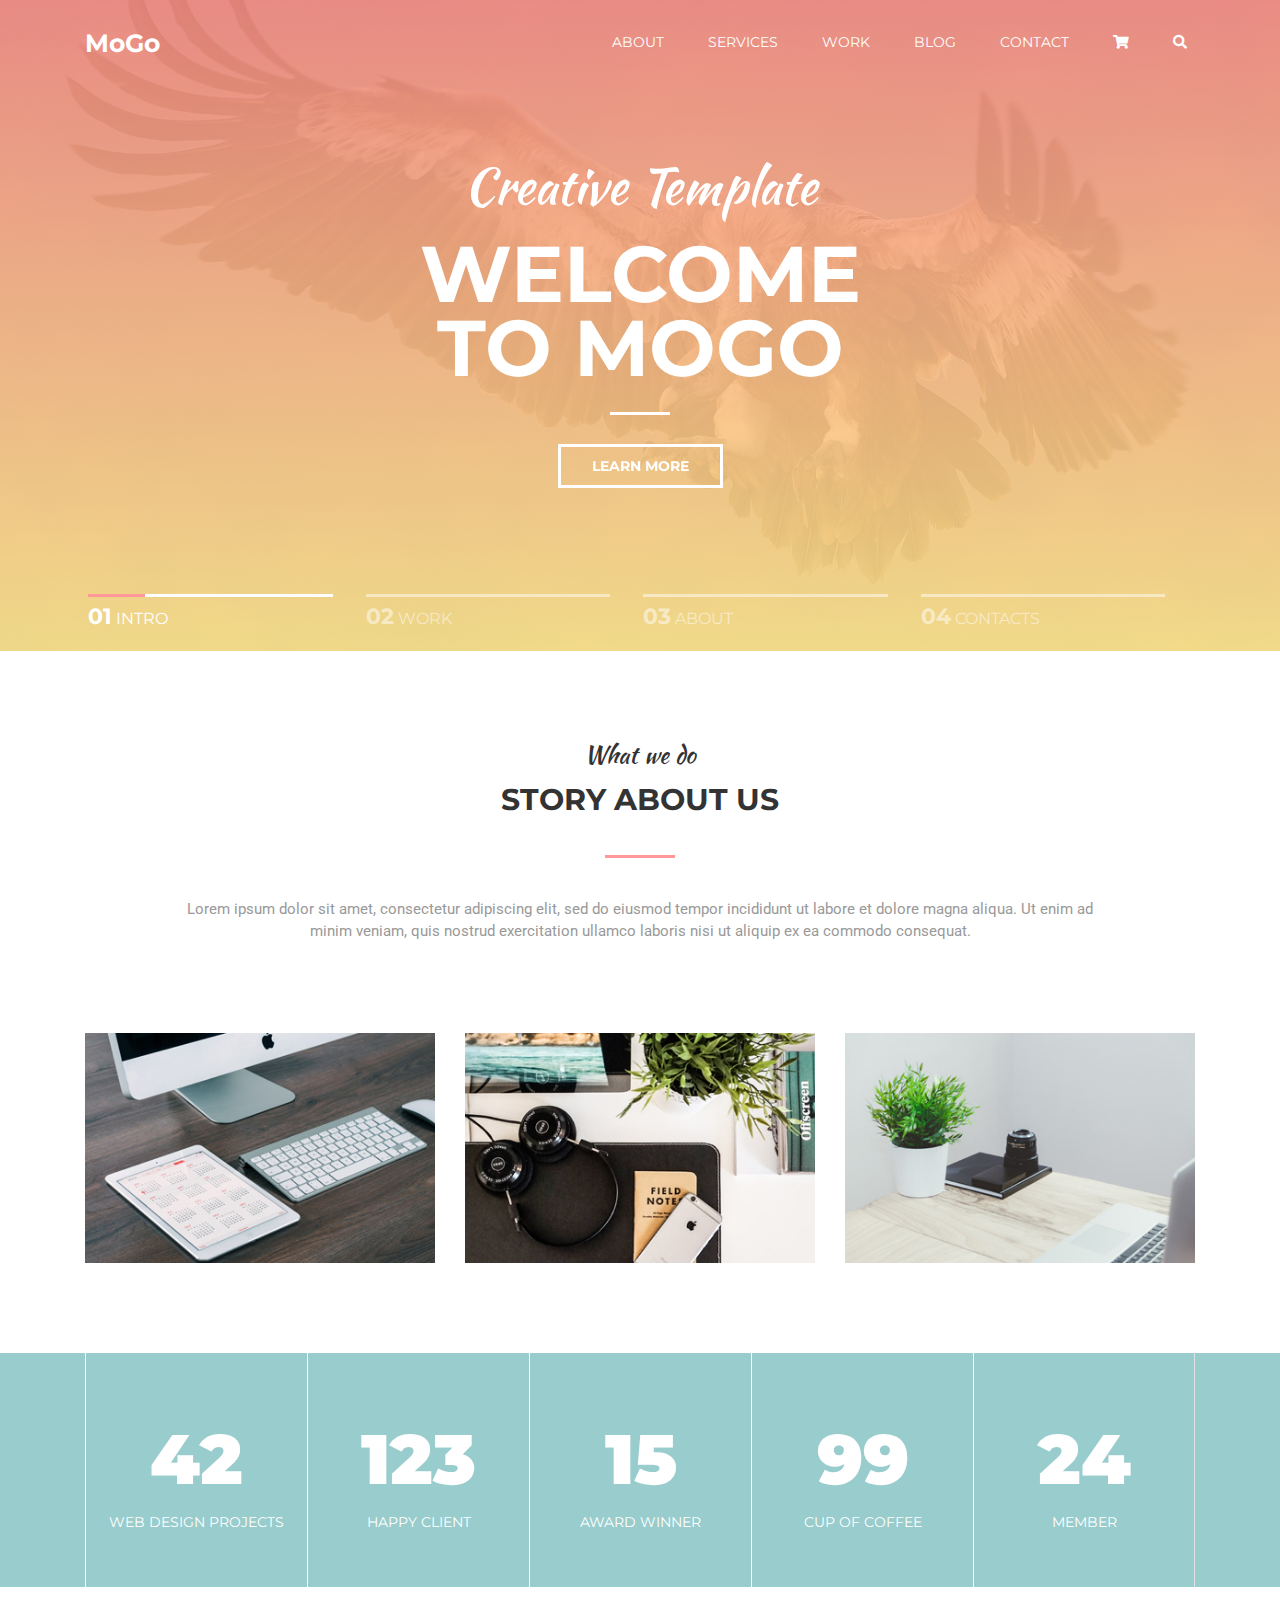
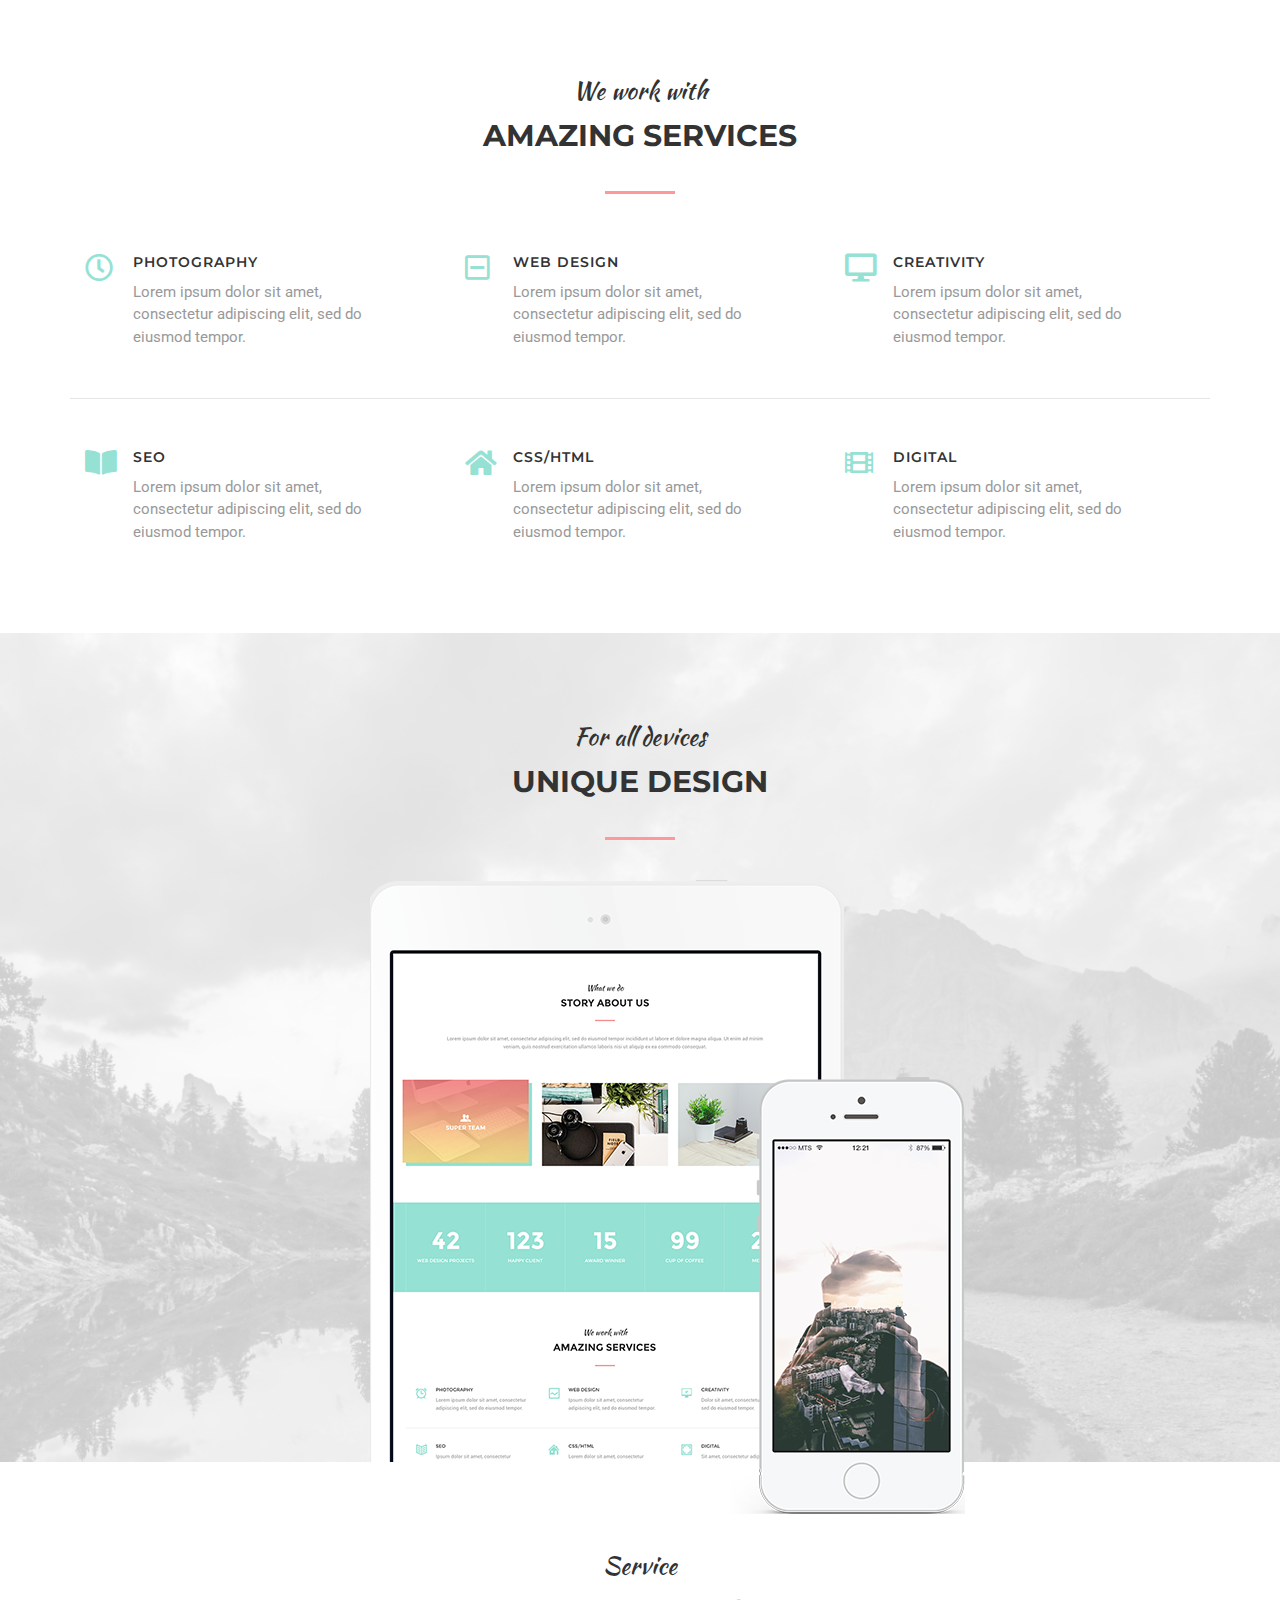
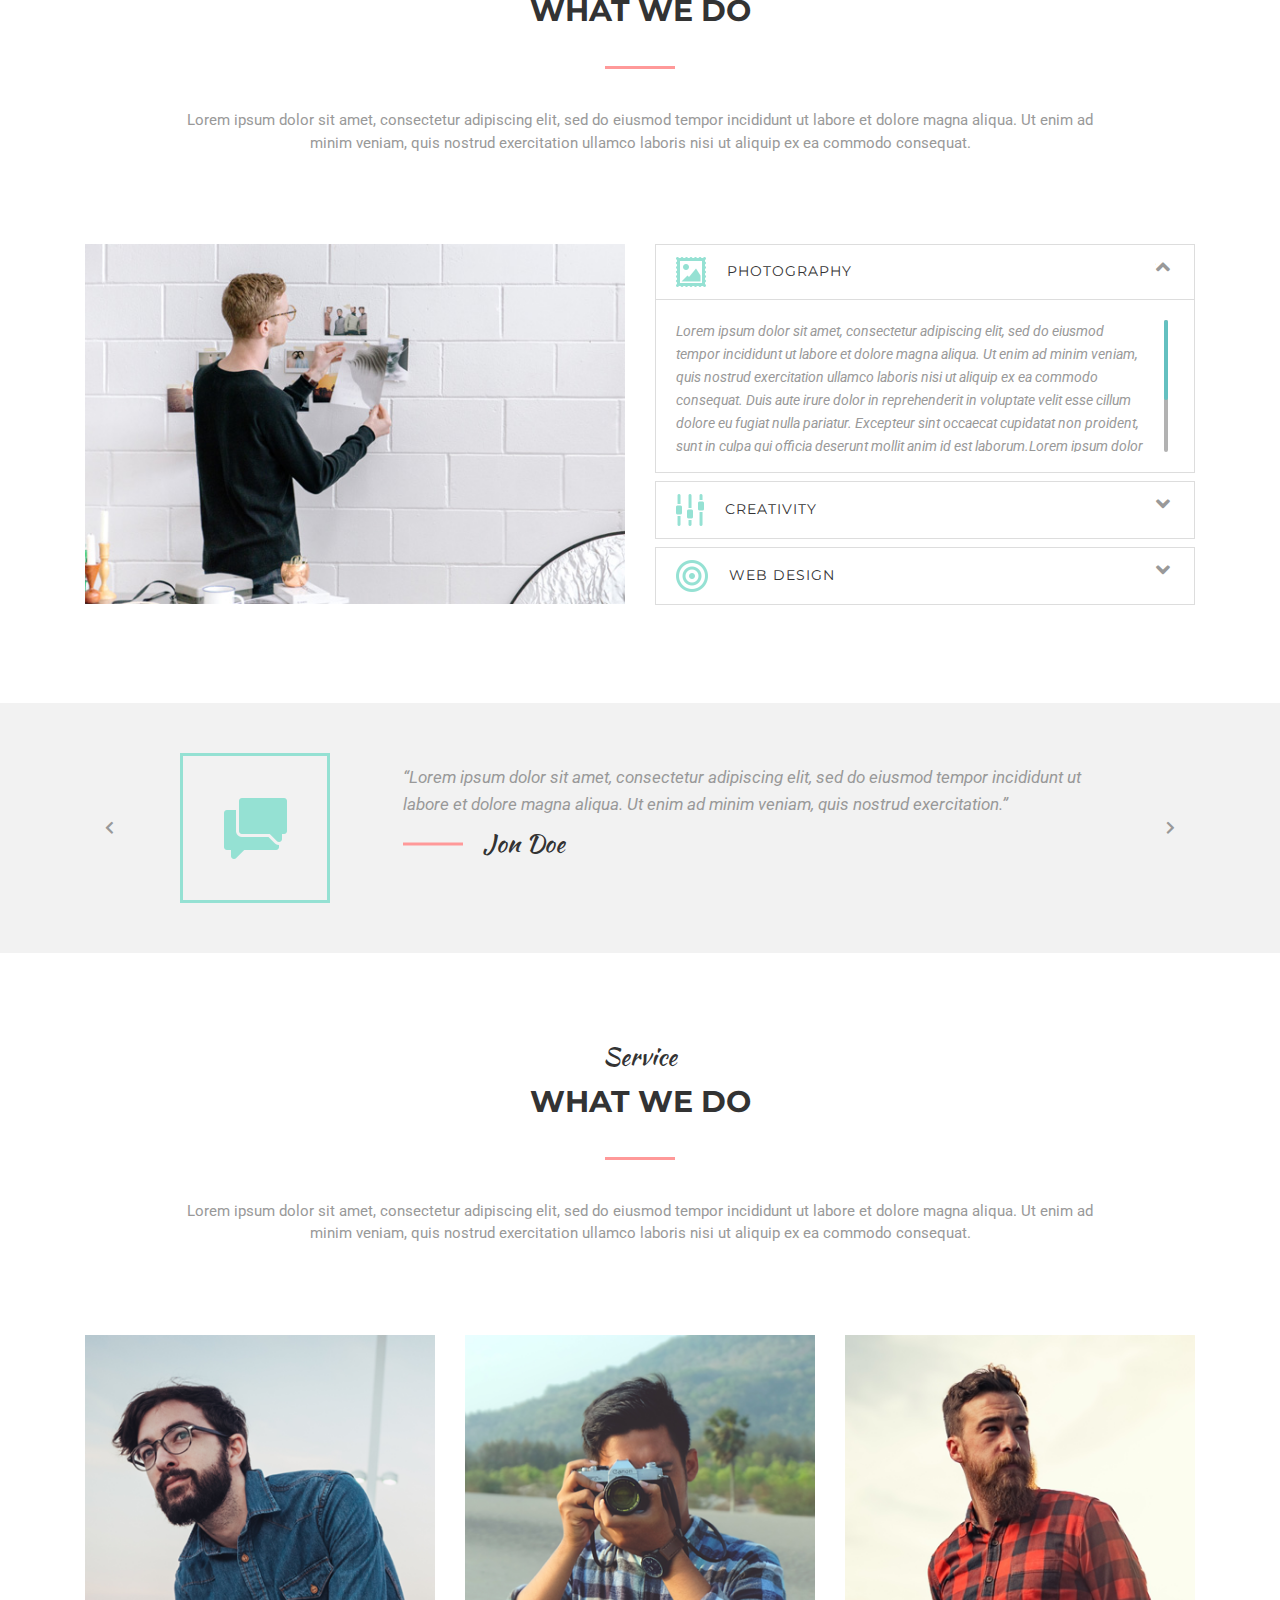
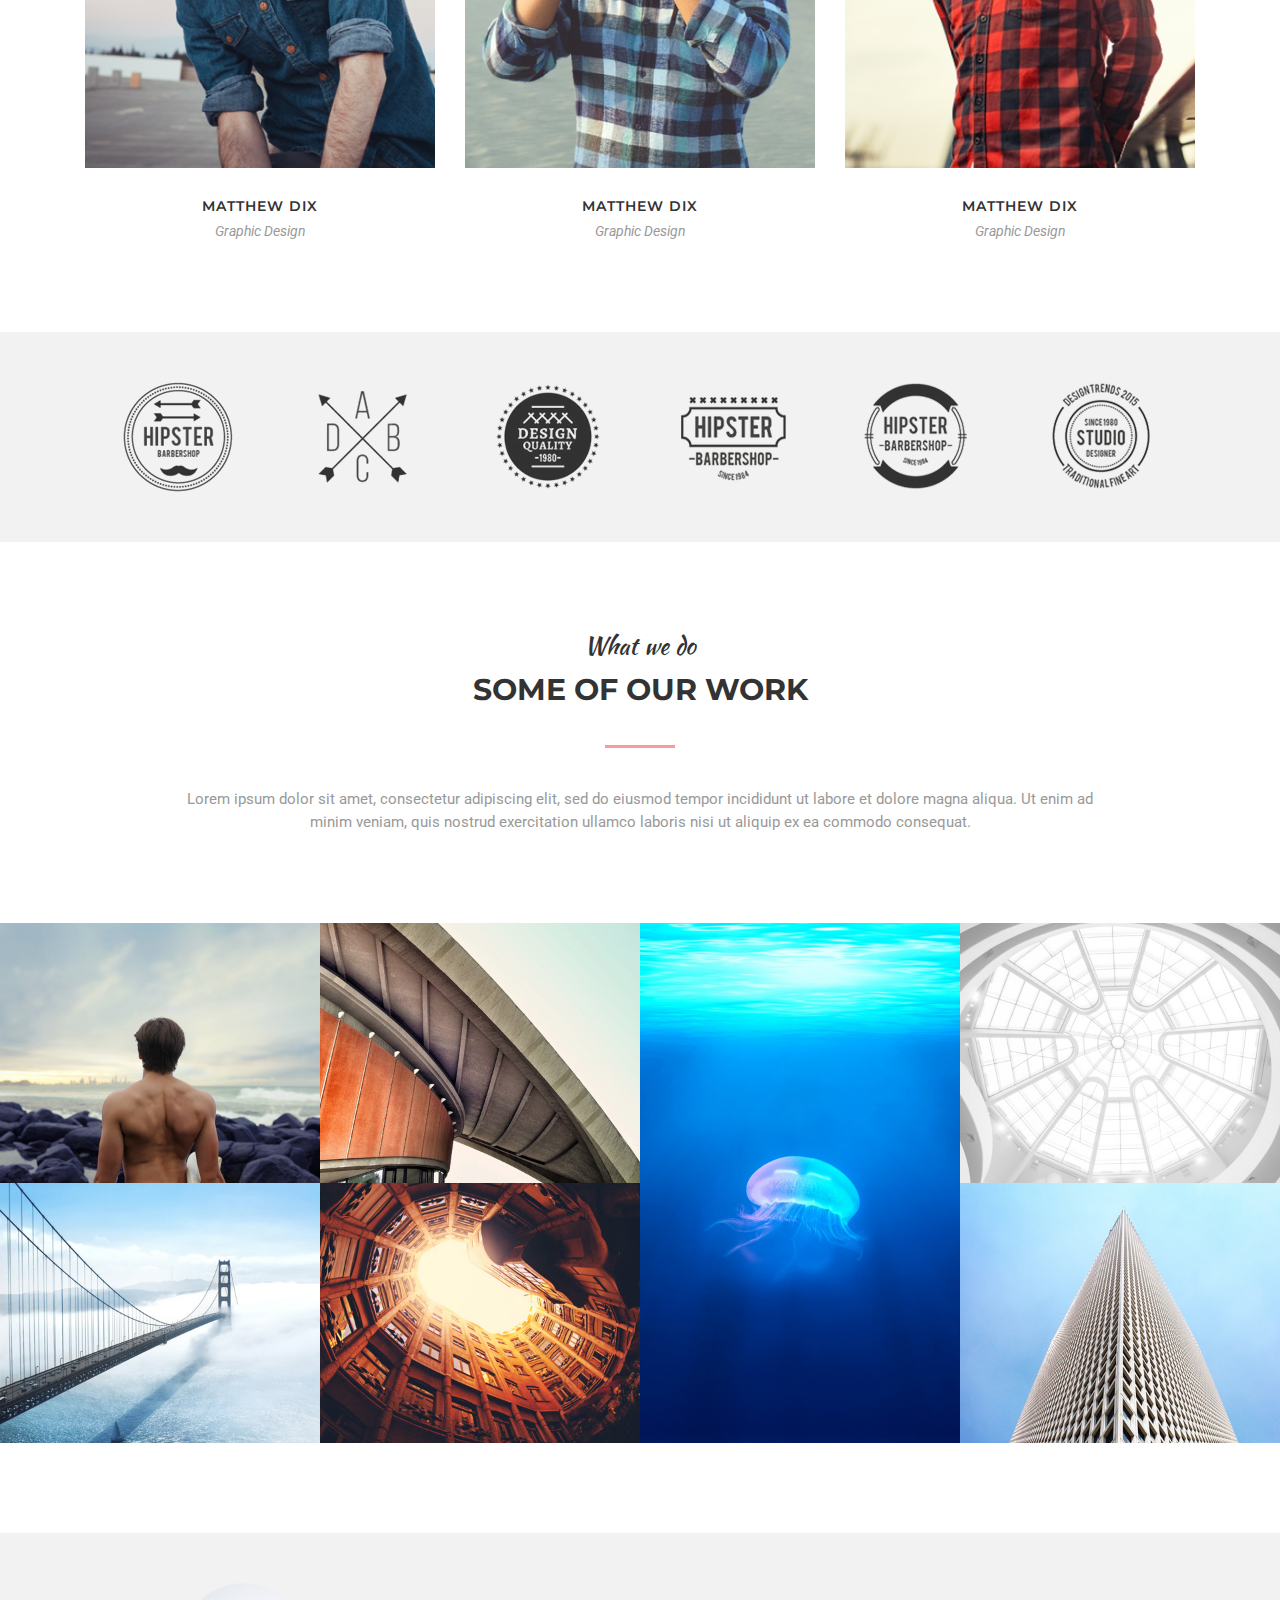
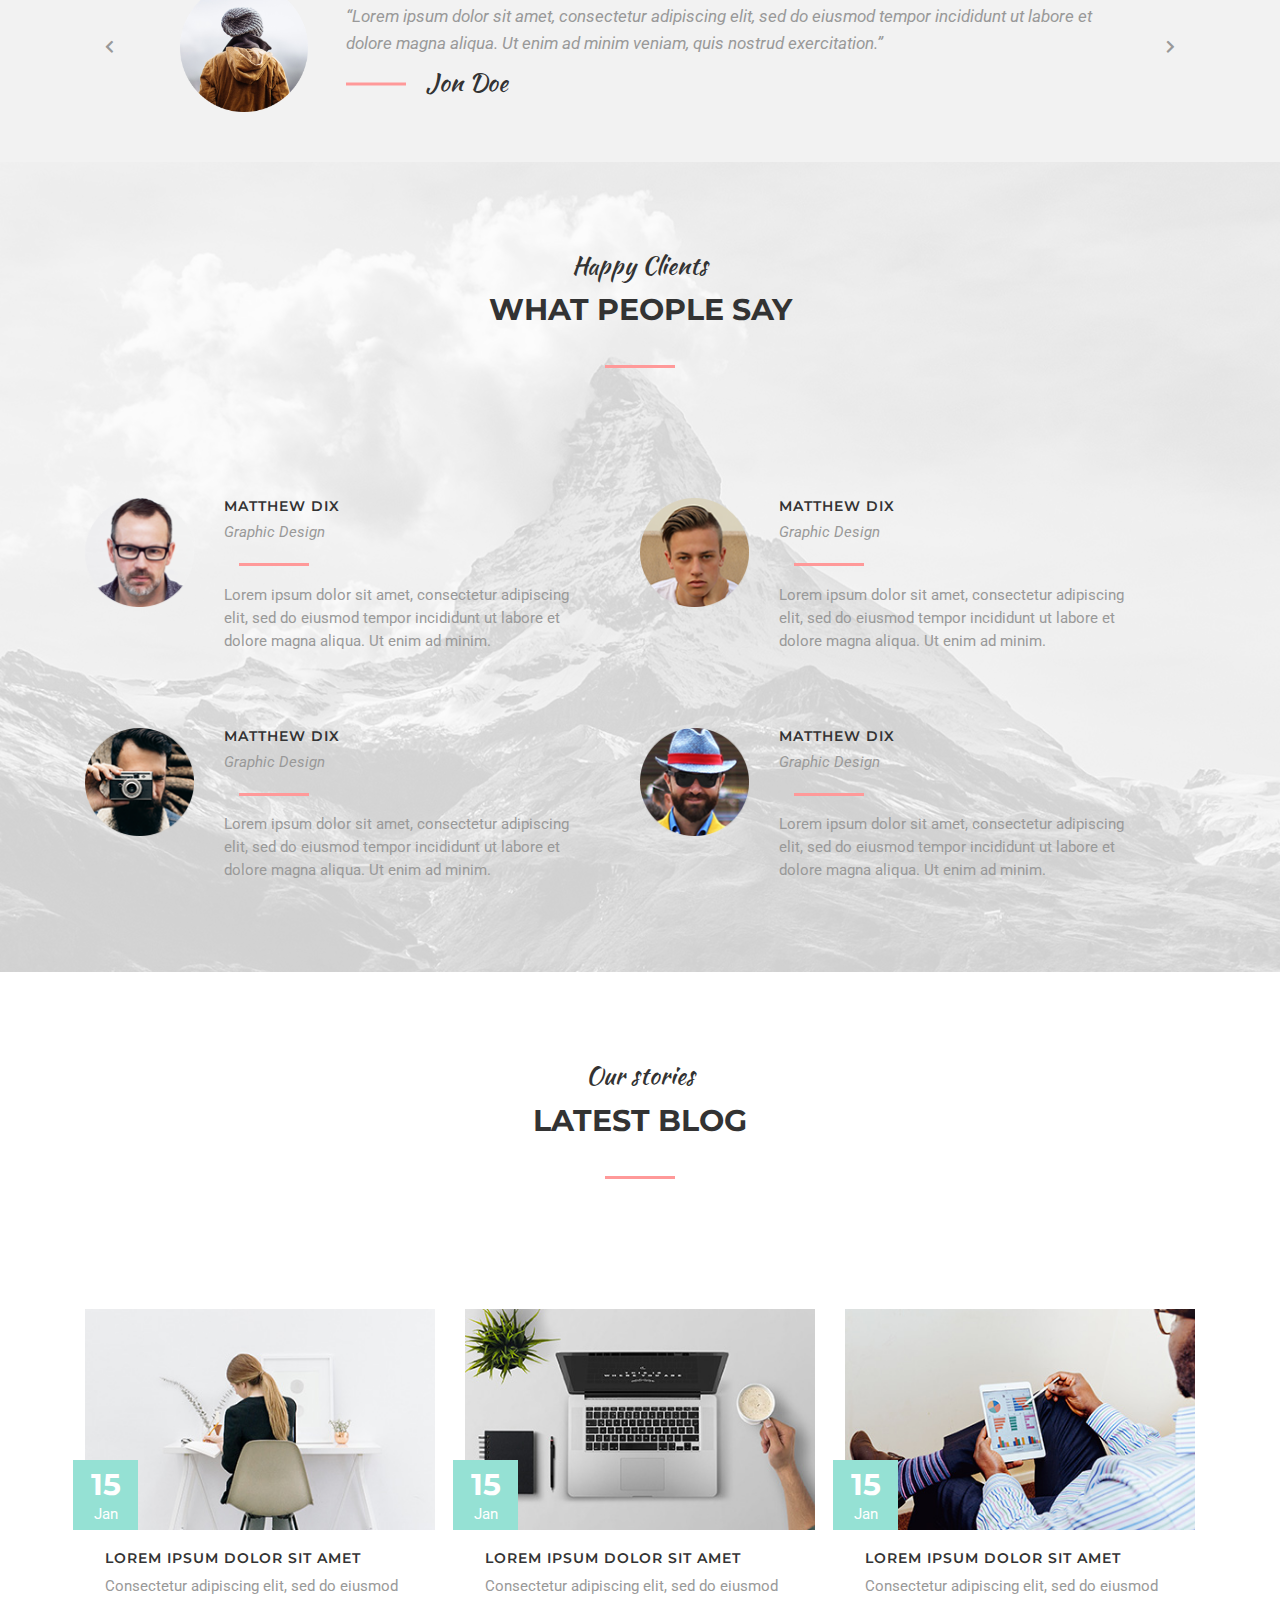
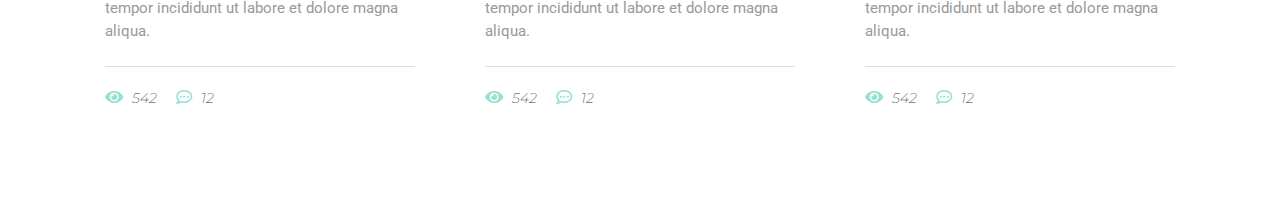
<file: index.html>
<!DOCTYPE html>
<html lang="en" class="no-js">
    <head>
        <meta charset="UTF-8">
        <meta name="viewport" content="width=device-width, initial-scale=1.0">
        <meta http-equiv="X-UA-Compatible" content="IE=EmulateIE9">
        <title>MoGo</title>
        <!-- fonts awesome css -->
        <link rel="stylesheet" href="assets/css/all.min.css">
        <!-- google fonts -->
        <link href="https://fonts.googleapis.com/css2?family=Montserrat:ital,wght@0,400;0,500;0,600;0,700;0,800;1,400&family=Roboto:ital,wght@0,400;0,500;0,700;1,400&display=swap" rel="stylesheet"> 
        <!-- animate css -->
        <link rel="stylesheet" href="assets/css/animate.min.css">
        <!-- text rotator css-->
        <link rel="stylesheet" href="assets/css/jquery.animatedheadline.css">
        <!-- magnific popup css-->
        <link rel="stylesheet" href="assets/css/magnific-popup.css">
        <!-- nivo slider css-->
        <link rel="stylesheet" href="assets/css/nivo-slider.css">
        <!-- prety photo css -->
        <link rel="stylesheet" href="assets/css/prettyPhoto.css">
        <!-- unslider -->
        <link rel="stylesheet" href="assets/css/unslider.css">
        <link rel="stylesheet" href="assets/css/unslider-dots.css">
        <!-- custom scrollbar -->
        <link rel="stylesheet" href="assets/css/jquery.mCustomScrollbar.min.css">
        <!-- carousel css -->
        <link rel="stylesheet" href="assets/css/owl.carousel.min.css">
        <link rel="stylesheet" href="assets/css/owl.theme.default.min.css">
        <!-- bootstrap css -->
        <link rel="stylesheet" href="assets/css/bootstrap.min.css">
        <!-- normaliz css -->
        <link rel="stylesheet" href="assets/css/normalize.css">
        <!-- main css -->
        <link rel="stylesheet" href="assets/css/style.css">
        <!-- responsive css -->
        <link rel="stylesheet" href="assets/css/responsive.css">
    </head>
    <body>
         <!--[if IE]>
            This content is ignored in Internet Explorer 10 and other browsers.
            In older versions of Internet Explorer, it renders as part of the page.
        <![endif]-->
            
        <!-- ================== START HEADER SECTION=================== -->
        <header class="header-section">
            <div class="header-inner">
                <!-- navbar -->
                <nav class="navbar navbar-dark navbar-expand-lg">
                    <div class="container">
                        <!-- logo -->
                        <a class="navbar-brand" href="index.html">MoGo</a>
                        <!-- responsive toggle button -->
                        <button class="navbar-toggler navbar-toggler-right" data-toggle="collapse" data-target="#myNav">
                            <span class="navbar-toggler-icon"></span>
                        </button>
                        <!-- menu item -->
                        <div class="collapse navbar-collapse" id="myNav">
                            <ul class="navbar-nav ml-auto">
                                <li class="nav-item"><a class="nav-link" href="#about">About</a></li>
                                <li class="nav-item"><a class="nav-link" href="#services">Services</a></li>
                                <li class="nav-item"><a class="nav-link" href="#work">Work</a></li>
                                <li class="nav-item"><a class="nav-link" href="#blog">Blog</a></li>
                                <li class="nav-item"><a class="nav-link" href="#contact">Contact</a></li>
                                <li class="nav-item"><a class="nav-link" href="#"><i class="fas fa-shopping-cart"></i></a></li>
                                <li class="nav-item"><a class="nav-link" href="#"><i class="fas fa-search"></i></a></li>
                            </ul>
                        </div>
                    </div>
                </nav>
                <!-- banner section -->
                <section class="banner-section">
                    <div class="container">
                        <div id="slider" class="carousel slide" data-ride="carousel">
                            <!-- carousel inner -->
                            <div class="carousel-inner">
                                <!-- carousel item -->
                                <div class="carousel-item active text-center">
                                    <div class="carousel-item-inner">
                                        <h3>Creative Template</h3>
                                        <h1>Welcome <br>to MoGo</h1>
                                        <a href="#">Learn More</a>
                                    </div>
                                </div>
                                <div class="carousel-item text-center">
                                    <div class="carousel-item-inner">
                                        <h3>Creative Template</h3>
                                        <h1>Welcome <br>to MoGo</h1>
                                        <a href="#">Learn More</a>
                                    </div>
                                </div>
                                <div class="carousel-item text-center">
                                    <div class="carousel-item-inner">
                                        <h3>Creative Template</h3>
                                        <h1>Welcome <br>to MoGo</h1>
                                        <a href="#">Learn More</a>
                                    </div>
                                </div>
                                <div class="carousel-item text-center">
                                    <div class="carousel-item-inner">
                                        <h3>Creative Template</h3>
                                        <h1>Welcome <br>to MoGo</h1>
                                        <a href="#">Learn More</a>
                                    </div>
                                </div>
                            </div>
                            <!-- indicators -->
                            <ol class="carousel-indicators">
                                <li class="active" data-target="#slider" data-slide-to="0">
                                    <h5><span>01</span> Intro</h5>
                                </li>
                                <li  data-target="#slider" data-slide-to="1">
                                    <h5><span>02</span> Work</h5>
                                </li>
                                <li data-target="#slider" data-slide-to="2">
                                    <h5><span>03</span> About</h5>
                                </li>
                                <li data-target="#slider" data-slide-to="3">
                                    <h5><span>04</span> Contacts</h5>
                                </li>
                            </ol>
                        </div>
                    </div>
                </section>
            </div>
        </header>
        <!-- ================== END HEADER SECTION===================== -->

        <!-- ================== START ABOUT US SECTION================= -->
        <section class="about-us-section section-padding clearfix">
            <div class="container">
                <div class="row justify-content-center">
                    <div class="col-12">
                        <div class="section-title text-center">
                            <h4>What we do</h4>
                            <h2>story about us</h2>
                            <p>Lorem ipsum dolor sit amet, consectetur adipiscing elit, sed do eiusmod tempor incididunt ut labore et dolore magna aliqua. Ut enim ad minim veniam, quis nostrud exercitation ullamco laboris nisi ut aliquip ex ea commodo consequat. </p>
                        </div>
                    </div>
                </div>
                <!-- about item -->
                <div class="row pt-90">
                    <div class="col-xl-4 col-lg-4 col-md-6 col-sm-12 mt-4 mt-lg-0">
                        <div class="about-single-item">
                            <img src="assets/images/about-img/about-1.jpg" alt="about-1.jpg">
                            <div class="about-item-overlay">
                                <div class="about-item-overlay-icon">
                                    <i class="fas fa-user-friends"></i>
                                </div>
                                <div class="about-item-overlay-text">
                                    <h6>Super team</h6>
                                </div>
                            </div>
                        </div>
                    </div>
                    <div class="col-xl-4 col-lg-4 col-md-6 col-sm-12 mt-4 mt-lg-0">
                        <div class="about-single-item">
                            <img src="assets/images/about-img/about-2.jpg" alt="about-2.jpg">
                            <div class="about-item-overlay">
                                <div class="about-item-overlay-icon">
                                    <i class="fas fa-user-friends"></i>
                                </div>
                                <div class="about-item-overlay-text">
                                    <h6>Super team</h6>
                                </div>
                            </div>
                        </div>
                    </div>
                    <div class="col-xl-4 col-lg-4 col-md-6 col-sm-12 mt-4 mt-lg-0">
                        <div class="about-single-item">
                            <img src="assets/images/about-img/about-3.jpg" alt="about-3.jpg">
                            <div class="about-item-overlay">
                                <div class="about-item-overlay-icon">
                                    <i class="fas fa-user-friends"></i>
                                </div>
                                <div class="about-item-overlay-text">
                                    <h6>Super team</h6>
                                </div>
                            </div>
                        </div>
                    </div>
                </div>
            </div>
        </section>
        <!-- ================== START ABOUT US SECTION================= -->

        <!-- ================== START COUNTERUP SECTION================ -->
        <section class="counterup-section clearfix">
            <div class="container">
                <div class="row justify-content-center text-center no-gutters">
                    <div class="col">
                        <div class="counter-up">
                            <span class="count">42</span>
                            <p>Web Design projects</p>
                        </div>
                    </div>
                    <div class="col">
                        <div class="counter-up">
                            <span class="count">123</span>
                            <p>Happy client</p>
                        </div>
                    </div>
                    <div class="col">
                        <div class="counter-up">
                            <span>15</span>
                            <p>Award Winner</p>
                        </div>
                    </div>
                    <div class="col">
                        <div class="counter-up">
                            <span class="count">99</span>
                            <p>Cup of coffee</p>
                        </div>
                    </div>
                    <div class="col">
                        <div class="counter-up border-right">
                            <span class="count">24</span>
                            <p>Member</p>
                        </div>
                    </div>
                </div>
            </div>
        </section>
        <!-- ================== END COUNTERUP SECTION================== -->

        <!-- ================== START SERVICES SECTION================== -->
        <section class="services-section section-padding clearfix">
            <div class="container">
                <!-- section title -->
                <div class="row">
                    <div class="col-md-12">
                        <div class="section-title text-center">
                            <h4>We work with</h4>
                            <h2>Amazing Services</h2>
                        </div>
                    </div>
                </div>
                <!-- service -->
                <div class="row service-top clearfix">
                    <div class="col-xl-4">
                        <div class="single-service">
                            <div class="row">
                                <div class="col-1">
                                    <div class="single-service-icon">
                                        <i class="far fa-clock"></i>
                                    </div>
                                </div>
                                <div class="col-10">
                                    <div class="single-service-text">
                                        <h6>Photography</h6>
                                        <p>Lorem ipsum dolor sit amet, consectetur adipiscing elit, sed do eiusmod tempor.</p>
                                    </div>
                                </div>
                            </div>
                        </div>
                    </div>
                    <div class="col-xl-4">
                        <div class="single-service">
                            <div class="row">
                                <div class="col-1">
                                    <div class="single-service-icon">
                                        <i class="far fa-minus-square"></i>
                                    </div>
                                </div>
                                <div class="col-10">
                                    <div class="single-service-text">
                                        <h6>Web Design</h6>
                                        <p>Lorem ipsum dolor sit amet, consectetur adipiscing elit, sed do eiusmod tempor.</p>
                                    </div>
                                </div>
                            </div>
                        </div>
                    </div>
                    <div class="col-xl-4">
                        <div class="single-service">
                            <div class="row">
                                <div class="col-1">
                                    <div class="single-service-icon">
                                        <i class="fas fa-desktop"></i>
                                    </div>
                                </div>
                                <div class="col-10">
                                    <div class="single-service-text">
                                        <h6>Creativity</h6>
                                        <p>Lorem ipsum dolor sit amet, consectetur adipiscing elit, sed do eiusmod tempor.</p>
                                    </div>
                                </div>
                            </div>
                        </div>
                    </div>

                </div>
                <div class="row ">
                    <div class="col-xl-4">
                        <div class="single-service">
                            <div class="row">
                                <div class="col-1">
                                    <div class="single-service-icon">
                                        <i class="fas fa-book-open"></i>
                                    </div>
                                </div>
                                <div class="col-10">
                                    <div class="single-service-text">
                                        <h6>seo</h6>
                                        <p>Lorem ipsum dolor sit amet, consectetur adipiscing elit, sed do eiusmod tempor.</p>
                                    </div>
                                </div>
                            </div>
                        </div>
                    </div>
                    <div class="col-xl-4">
                        <div class="single-service">
                            <div class="row">
                                <div class="col-1">
                                    <div class="single-service-icon">
                                        <i class="fas fa-home"></i>
                                    </div>
                                </div>
                                <div class="col-10">
                                    <div class="single-service-text">
                                        <h6>Css/Html</h6>
                                        <p>Lorem ipsum dolor sit amet, consectetur adipiscing elit, sed do eiusmod tempor.</p>
                                    </div>
                                </div>
                            </div>
                        </div>
                    </div>
                    <!-- single services -->
                    <div class="col-xl-4">
                        <div class="single-service">
                            <div class="row">
                                <div class="col-1">
                                    <div class="single-service-icon">
                                        <i class="fas fa-film"></i>
                                    </div>
                                </div>
                                <div class="col-10">
                                    <div class="single-service-text">
                                        <h6>digital</h6>
                                        <p>Lorem ipsum dolor sit amet, consectetur adipiscing elit, sed do eiusmod tempor.</p>
                                    </div>
                                </div>
                            </div>
                        </div>
                    </div>
                </div>
            </div>
        </section>
        <!-- ================== END SERVICES SECTION==================== -->

        <!-- ================== START UNIQUE DESIGN SECTION============== -->
       <section class="unique-design-section pt-90 clearfix">
           <div class="container">
                <!-- section title -->
                <div class="row">
                    <div class="col-md-12">
                        <div class="section-title text-center">
                            <h4>For all devices</h4>
                            <h2>Unique design</h2>
                        </div>
                    </div>
                </div>
                <!-- unique desgin -->
                <div class="row justify-content-center">
                    <div class="col-6">
                        <div class="unique-design">
                            <img src="assets/images/unique-design/unique.png" alt="">
                        </div>
                    </div>
                </div>
           </div>
       </section>
        <!-- ================== END UNIQUE DESIGN SECTION=============== -->

        <!-- ================== START WHAT WE DO SECTION=============== -->
        <section class="what-we-do-section section-padding clearfix">
            <div class="container">
                 <!-- section title -->
                 <div class="row">
                    <div class="col-md-12">
                        <div class="section-title text-center">
                            <h4>Service</h4>
                            <h2>what we do</h2>
                            <p>Lorem ipsum dolor sit amet, consectetur adipiscing elit, sed do eiusmod tempor incididunt ut labore et dolore magna aliqua. Ut enim ad minim veniam, quis nostrud exercitation ullamco laboris nisi ut aliquip ex ea commodo consequat. </p>
                        </div>
                    </div>
                </div>
                <!-- we do -->
                <div class="row mt-90">
                    <div class="col-xl-6">
                        <div class="we-do-left">
                            <img src="assets/images/what-we-do/what-we-do-bg.jpg" class="w-100" alt="we do">
                        </div>
                    </div>
                    <div class="col-xl-6">
                        <div id="accordion">
                            <div class="card">
                                <div class="card-header">
                                    <h6 class="mb-0">
                                        <a data-toggle="collapse" class="d-block" href="#section-1"> <img class="mr-3" src="assets/images/what-we-do/i-1.png" alt=""> Photography</a>
                                    </h6>
                                </div>
                                <div class="custom-icon collapse show" data-parent="#accordion" id="section-1">
                                    <div class="card-body">
                                        <p>Lorem ipsum dolor sit amet, consectetur adipiscing elit, sed do eiusmod tempor incididunt ut labore et dolore magna aliqua. Ut enim ad minim veniam, quis nostrud exercitation ullamco laboris nisi ut aliquip ex ea commodo consequat. Duis aute irure dolor in reprehenderit in voluptate velit esse cillum dolore eu fugiat nulla pariatur. Excepteur sint occaecat cupidatat non proident, sunt in culpa qui officia deserunt mollit anim id est laborum.Lorem ipsum dolor sit amet, consectetur adipiscing elit, sed do eiusmod tempor incididunt ut labore et dolore magna aliqua. Ut enim ad minim veniam, quis nostrud exercitation ullamco laboris nisi ut aliquip ex ea commodo consequat. Duis aute irure dolor in reprehenderit in voluptate velit esse cillum dolore eu fugiat nulla pariatur. Excepteur sint occaecat cupidatat non proident, sunt in culpa qui officia deserunt mollit anim id est laborum.Lorem ipsum dolor sit amet, consectetur adipiscing elit, sed do eiusmod tempor incididunt ut labore et dolore magna aliqua. Ut enim ad minim veniam, quis nostrud exercitation ullamco laboris nisi ut aliquip ex ea commodo consequat. Duis aute irure dolor in reprehenderit in voluptate velit esse cillum dolore eu fugiat nulla pariatur. Excepteur sint occaecat cupidatat non proident, sunt in culpa qui officia deserunt mollit anim id est laborum.</p>
                                    </div>
                               </div>
                            </div>
                            <div class="card">
                                <div class="card-header">
                                    <h6 class="mb-0">
                                        <a data-toggle="collapse" class="d-block" href="#section-2"> <img class="mr-3" src="assets/images/what-we-do/i-2.png" alt=""> creativity</a>
                                    </h6>
                                </div>
                                <div class="custom-icon collapse" data-parent="#accordion" id="section-2">
                                    <div class="card-body">
                                        <p>Lorem ipsum dolor sit amet, consectetur adipiscing elit, sed do eiusmod tempor incididunt ut labore et dolore magna aliqua. Ut enim ad minim veniam, quis nostrud exercitation ullamco laboris nisi ut aliquip ex ea commodo consequat. Duis aute irure dolor in reprehenderit in voluptate velit esse cillum dolore eu fugiat nulla pariatur. Excepteur sint occaecat cupidatat non proident, sunt in culpa qui officia deserunt mollit anim id est laborum.Lorem ipsum dolor sit amet, consectetur adipiscing elit, sed do eiusmod tempor incididunt ut labore et dolore magna aliqua. Ut enim ad minim veniam, quis nostrud exercitation ullamco laboris nisi ut aliquip ex ea commodo consequat. Duis aute irure dolor in reprehenderit in voluptate velit esse cillum dolore eu fugiat nulla pariatur. Excepteur sint occaecat cupidatat non proident, sunt in culpa qui officia deserunt mollit anim id est laborum.Lorem ipsum dolor sit amet, consectetur adipiscing elit, sed do eiusmod tempor incididunt ut labore et dolore magna aliqua. Ut enim ad minim veniam, quis nostrud exercitation ullamco laboris nisi ut aliquip ex ea commodo consequat. Duis aute irure dolor in reprehenderit in voluptate velit esse cillum dolore eu fugiat nulla pariatur. Excepteur sint occaecat cupidatat non proident, sunt in culpa qui officia deserunt mollit anim id est laborum.</p>
                                    </div>
                               </div>
                            </div>
                            <div class="card">
                                <div class="card-header">
                                    <h6 class="mb-0">
                                        <a data-toggle="collapse" class="d-block" href="#section-3"> <img class="mr-3" src="assets/images/what-we-do/i-3.png" alt=""> web design</a>
                                    </h6>
                                </div>
                                <div class="custom-icon collapse" data-parent="#accordion" id="section-3">
                                    <div class="card-body">
                                        <p>Lorem ipsum dolor sit amet, consectetur adipiscing elit, sed do eiusmod tempor incididunt ut labore et dolore magna aliqua. Ut enim ad minim veniam, quis nostrud exercitation ullamco laboris nisi ut aliquip ex ea commodo consequat. Duis aute irure dolor in reprehenderit in voluptate velit esse cillum dolore eu fugiat nulla pariatur. Excepteur sint occaecat cupidatat non proident, sunt in culpa qui officia deserunt mollit anim id est laborum.Lorem ipsum dolor sit amet, consectetur adipiscing elit, sed do eiusmod tempor incididunt ut labore et dolore magna aliqua. Ut enim ad minim veniam, quis nostrud exercitation ullamco laboris nisi ut aliquip ex ea commodo consequat. Duis aute irure dolor in reprehenderit in voluptate velit esse cillum dolore eu fugiat nulla pariatur. Excepteur sint occaecat cupidatat non proident, sunt in culpa qui officia deserunt mollit anim id est laborum.Lorem ipsum dolor sit amet, consectetur adipiscing elit, sed do eiusmod tempor incididunt ut labore et dolore magna aliqua. Ut enim ad minim veniam, quis nostrud exercitation ullamco laboris nisi ut aliquip ex ea commodo consequat. Duis aute irure dolor in reprehenderit in voluptate velit esse cillum dolore eu fugiat nulla pariatur. Excepteur sint occaecat cupidatat non proident, sunt in culpa qui officia deserunt mollit anim id est laborum.</p>
                                    </div>
                               </div>
                            </div>
                        </div>
                    </div>
                </div>
            </div>
        </section>
        <!-- ================== END WHAT WE DO SECTION================= -->

        <!-- ================== START CLIENT FEADBACK SECTION================= -->
        <section class="client-feadback  clearfix">
            <div class="container">
                <div class="row justify-content-center">
                    <div class="col-xl-10">
                        <div class="row">
                            <div class="col-xl-12">
                                <div class="feadback">
                                    <ul>
                                        <li>
                                            <div class="row">
                                                <div class="col-xl-2">
                                                    <div class="feadback-icon">
                                                        <img src="assets/images/client-feadback/f-1.png" alt="">
                                                    </div>
                                                </div>
                                                <div class="col-xl-10 ">
                                                    <div class="feadback-text">
                                                        <p>“Lorem ipsum dolor sit amet, consectetur adipiscing elit, sed do eiusmod tempor incididunt ut labore et dolore magna aliqua. Ut enim ad minim veniam, quis nostrud exercitation.”</p>
                                                        <h4>Jon Doe</h4>
                                                    </div>
                                                </div>
                                            </div>
                                        </li>
                                        <li>
                                            <div class="row">
                                                <div class="col-xl-2">
                                                    <div class="feadback-icon">
                                                        <img src="assets/images/client-feadback/f-1.png" alt="">
                                                    </div>
                                                </div>
                                                <div class="col-xl-10 ">
                                                    <div class="feadback-text">
                                                        <p>“Lorem ipsum dolor sit amet, consectetur adipiscing elit, sed do eiusmod tempor incididunt ut labore et dolore magna aliqua. Ut enim ad minim veniam, quis nostrud exercitation.”</p>
                                                        <h4>Jon Doe</h4>
                                                    </div>
                                                </div>
                                            </div>
                                        </li>
                                    </ul>
                                </div>
                            </div>
                        </div>
                    </div>
                </div>
            </div>
        </section>
        <!-- ================== END CLIENT FEADBACK SECTION  ================= -->

        <!-- ================== START MEET OUR TEAM SECTION  ================= -->
        <section class="meet-our-team-section section-padding clearfix">
            <div class="container">
                 <!-- section title -->
                 <div class="row">
                    <div class="col-md-12">
                        <div class="section-title text-center">
                            <h4>Service</h4>
                            <h2>what we do</h2>
                            <p>Lorem ipsum dolor sit amet, consectetur adipiscing elit, sed do eiusmod tempor incididunt ut labore et dolore magna aliqua. Ut enim ad minim veniam, quis nostrud exercitation ullamco laboris nisi ut aliquip ex ea commodo consequat. </p>
                        </div>
                    </div>
                </div>

                <!-- team area -->
                <div class="row pt-90">
                    <div class="col-xl-4 col-lg-4 col-md-6 col-sm-12 mt-4 mt-lg-0">
                        <div class="about-single-item single-team">
                            <img src="assets/images/team/team-1.png" alt="team-1.png">
                            <div class="about-item-overlay">
                                <div class="about-item-overlay-icon">
                                    <a href="#"><i class="fab fa-facebook-f"></i></a>
                                    <a href="#"><i class="fab fa-twitter"></i></a>
                                    <a href="#"><i class="fab fa-pinterest-p"></i></a>
                                    <a href="#"><i class="fab fa-instagram"></i></a>
                                </div>
                            </div>
                        </div>
                        <div class="single-team-content">
                            <h6>Matthew Dix</h6>
                            <p>Graphic Design</p>
                        </div>
                    </div>
                    <div class="col-xl-4 col-lg-4 col-md-6 col-sm-12 mt-4 mt-lg-0">
                        <div class="about-single-item single-team">
                            <img src="assets/images/team/team-2.png" alt="team-2.png">
                            <div class="about-item-overlay">
                                <div class="about-item-overlay-icon">
                                    <a href="#"><i class="fab fa-facebook-f"></i></a>
                                    <a href="#"><i class="fab fa-twitter"></i></a>
                                    <a href="#"><i class="fab fa-pinterest-p"></i></a>
                                    <a href="#"><i class="fab fa-instagram"></i></a>
                                </div>
                            </div>
                        </div>
                        <div class="single-team-content">
                            <h6>Matthew Dix</h6>
                            <p>Graphic Design</p>
                        </div>
                    </div>
                    <div class="col-xl-4 col-lg-4 col-md-6 col-sm-12 mt-4 mt-lg-0">
                        <div class="about-single-item single-team">
                            <img src="assets/images/team/team-3.png" alt="team-3.png">
                            <div class="about-item-overlay">
                                <div class="about-item-overlay-icon">
                                    <a href="#"><i class="fab fa-facebook-f"></i></a>
                                    <a href="#"><i class="fab fa-twitter"></i></a>
                                    <a href="#"><i class="fab fa-pinterest-p"></i></a>
                                    <a href="#"><i class="fab fa-instagram"></i></a>
                                </div>
                            </div>
                        </div>
                        <div class="single-team-content">
                            <h6>Matthew Dix</h6>
                            <p>Graphic Design</p>
                        </div>
                    </div>
                </div>
            </div>
        </section>
        <!-- ================== END MEET OUR TEAM SECTION  =================== -->

        <!-- ================== START TESTIMONIAL SECTION  =================== -->
        <section class="testimonial-section clearfix">
            <div class="container">
                <div class="row no-gutters justify-content-center testimonial-slider  owl-carousel owl-theme">
                    <div class="col text-center">
                        <img class="" src="assets/images/testimonials/t-1.png" alt="t-1.png">
                    </div>
                    <div class="col text-center">
                        <img class="" src="assets/images/testimonials/t-2.png" alt="t-1.png">
                    </div>
                    <div class="col text-center">
                        <img class="" src="assets/images/testimonials/t-3.png" alt="t-1.png">
                    </div>
                    <div class="col text-center">
                        <img class="" src="assets/images/testimonials/t-4.png" alt="t-1.png">
                    </div>
                    <div class="col text-center">
                        <img class="" src="assets/images/testimonials/t-5.png" alt="t-1.png">
                    </div>
                    <div class="col text-center">
                        <img class="" src="assets/images/testimonials/t-6.png" alt="t-1.png">
                    </div>
                    
                </div>
            </div>
        </section>
        <!-- ================== END TESTIMONIAL SECTION    =================== -->

        <!-- ================== START OUR WORK SECTION      ================== -->
        <section class="out-work-section section-padding clearfix">
                 <!-- section title -->
                 <div class="row">
                    <div class="col-md-12">
                        <div class="section-title text-center">
                            <h4>What we do</h4>
                            <h2>some of our work</h2>
                            <p>Lorem ipsum dolor sit amet, consectetur adipiscing elit, sed do eiusmod tempor incididunt ut labore et dolore magna aliqua. Ut enim ad minim veniam, quis nostrud exercitation ullamco laboris nisi ut aliquip ex ea commodo consequat. </p>
                        </div>
                    </div>
                </div>
                <!-- our work -->
               <div class="row pt-90" >
                   <div class="col-xl-12">
                       <div class="row no-gutters ">
                           <!-- single work -->
                           <div class="col-xl-3">
                               <div class="sinle-work">
                                   <div class="single-work-img">
                                       <a href="#">
                                           <img class="w-100" src="assets/images/our-work/work-1.jpg" alt="">
                                       </a>
                                       <div class="single-work-overlay">
                                            <div class="single-work-content">
                                                <img  class="mb-3" src="assets/images/our-work/icon.png" alt="">
                                                <h6>creatively designed</h6>
                                                <p>Lorem ipsum dolor sit</p>
                                            </div>
                                       </div>
                                   </div>
                               </div>

                               <div class="sinle-work">
                                   <div class="single-work-img">
                                       <a href="#">
                                           <img class="w-100"  class="" src="assets/images/our-work/work-2.jpg" alt="">
                                       </a>
                                       <div class="single-work-overlay">
                                            <div class="single-work-content">
                                                <img class="mb-3" class=""  src="assets/images/our-work/icon.png" alt="">
                                                <h6>creatively designed</h6>
                                                <p>Lorem ipsum dolor sit</p>
                                            </div>
                                       </div>
                                   </div>
                               </div>
                           </div>
                           <!-- single work -->
                           <div class="col-xl-3">
                               <div class="sinle-work">
                                   <div class="single-work-img">
                                       <a href="#">
                                           <img class="w-100" src="assets/images/our-work/work-3.jpg" alt="">
                                       </a>
                                       <div class="single-work-overlay">
                                            <div class="single-work-content">
                                                <img  class="mb-3" src="assets/images/our-work/icon.png" alt="">
                                                <h6>creatively designed</h6>
                                                <p>Lorem ipsum dolor sit</p>
                                            </div>
                                       </div>
                                   </div>
                               </div>

                               <div class="sinle-work">
                                   <div class="single-work-img">
                                       <a href="#">
                                           <img class="w-100"  class="" src="assets/images/our-work/work-4.jpg" alt="">
                                       </a>
                                       <div class="single-work-overlay">
                                            <div class="single-work-content">
                                                <img class="mb-3" class=""  src="assets/images/our-work/icon.png" alt="">
                                                <h6>creatively designed</h6>
                                                <p>Lorem ipsum dolor sit</p>
                                            </div>
                                       </div>
                                   </div>
                               </div>
                           </div>
                           <!-- single work -->
                           <div class="col-xl-3">
                               <div class="sinle-work">
                                   <div class="single-work-img">
                                       <a href="#">
                                           <img class="w-100" src="assets/images/our-work/work-5.jpg" alt="">
                                       </a>
                                       <div class="single-work-overlay">
                                            <div class="single-work-content">
                                                <img  class="mb-3" src="assets/images/our-work/icon.png" alt="">
                                                <h6>creatively designed</h6>
                                                <p>Lorem ipsum dolor sit</p>
                                            </div>
                                       </div>
                                   </div>
                               </div>
                           </div>
                           <!-- single work -->
                           <div class="col-xl-3">
                               <div class="sinle-work">
                                   <div class="single-work-img">
                                       <a href="#">
                                           <img class="w-100" src="assets/images/our-work/work-6.jpg" alt="">
                                       </a>
                                       <div class="single-work-overlay">
                                            <div class="single-work-content">
                                                <img  class="mb-3" src="assets/images/our-work/icon.png" alt="">
                                                <h6>creatively designed</h6>
                                                <p>Lorem ipsum dolor sit</p>
                                            </div>
                                       </div>
                                   </div>
                               </div>

                               <div class="sinle-work">
                                   <div class="single-work-img">
                                       <a href="#">
                                           <img class="w-100"  class="" src="assets/images/our-work/work-7.jpg" alt="">
                                       </a>
                                       <div class="single-work-overlay">
                                            <div class="single-work-content">
                                                <img class="mb-3" class=""  src="assets/images/our-work/icon.png" alt="">
                                                <h6>creatively designed</h6>
                                                <p>Lorem ipsum dolor sit</p>
                                            </div>
                                       </div>
                                   </div>
                               </div>
                           </div>
                       </div>
                   </div>
               </div>
        </section>
        <!-- ================== END OUR WORK SECTION        ================== -->

                <!-- ================== START CLIENT FEADBACK SECTION================= -->
                <section class="client-feadback  clearfix">
                    <div class="container">
                        <div class="row justify-content-center">
                            <div class="col-xl-10">
                                <div class="row">
                                    <div class="col-xl-12">
                                        <div class="feadback">
                                            <ul>
                                                <li>
                                                    <div class="row">
                                                        <div class="col-xl-2">
                                                            <div class="feadback-icon">
                                                                <img class="w-100" src="assets/images/client-feadback/f-2.png" alt="">
                                                            </div>
                                                        </div>
                                                        <div class="col-xl-10 ">
                                                            <div class="feadback-text feadback-padding">
                                                                <p>“Lorem ipsum dolor sit amet, consectetur adipiscing elit, sed do eiusmod tempor incididunt ut labore et dolore magna aliqua. Ut enim ad minim veniam, quis nostrud exercitation.”</p>
                                                                <h4>Jon Doe</h4>
                                                            </div>
                                                        </div>
                                                    </div>
                                                </li>
                                                <li>
                                                    <div class="row">
                                                        <div class="col-xl-2">
                                                            <div class="feadback-icon">
                                                                <img class="w-100" src="assets/images/client-feadback/f-2.png" alt="">
                                                            </div>
                                                        </div>
                                                        <div class="col-xl-10 ">
                                                            <div class="feadback-text feadback-padding">
                                                                <p>“Lorem ipsum dolor sit amet, consectetur adipiscing elit, sed do eiusmod tempor incididunt ut labore et dolore magna aliqua. Ut enim ad minim veniam, quis nostrud exercitation.”</p>
                                                                <h4>Jon Doe</h4>
                                                            </div>
                                                        </div>
                                                    </div>
                                                </li>
                                            </ul>
                                        </div>
                                    </div>
                                </div>
                            </div>
                        </div>
                    </div>
                </section>
                <!-- ================== END CLIENT FEADBACK SECTION  ================= -->

                <!-- ================== START HAPPY CLIENT SECTION   ================= -->
                <section class="happy-client-section section-padding clearfix">
                    <div class="container">
                        <!-- section title -->
                        <div class="row">
                            <div class="col-md-12">
                                <div class="section-title text-center">
                                    <h4>Happy Clients</h4>
                                    <h2>What people say</h2>
                                </div>
                            </div>
                        </div>
                        <!-- happy cliet area -->
                        <div class="row happy-client-area pt-90">
                            <!-- single happy client -->
                            <div class="col-xl-6">
                                <div class="single-happy-client">
                                    <div class="row">
                                        <div class="col-xl-3">
                                            <div class="client-img">
                                                <img  src="assets/images/happy-client/client-1.png" alt="">
                                            </div>
                                        </div>
                                        <div class="col-xl-9">
                                            <div class="happy-client-content">
                                                <h6>Matthew Dix</h6>
                                                <p class="sub-heading">Graphic Design</p>

                                               <div class="pera">
                                                <p>Lorem ipsum dolor sit amet, consectetur adipiscing elit, sed do eiusmod tempor incididunt ut labore et dolore magna aliqua. Ut enim ad minim.</p>
                                               </div>
                                            </div>
                                        </div>
                                    </div>
                                </div>
                            </div>
                            <!-- single happy client -->
                            <div class="col-xl-6">
                                <div class="single-happy-client">
                                    <div class="row">
                                        <div class="col-xl-3">
                                            <div class="client-img">
                                                <img  src="assets/images/happy-client/client-2.png" alt="">
                                            </div>
                                        </div>
                                        <div class="col-xl-9">
                                            <div class="happy-client-content">
                                                <h6>Matthew Dix</h6>
                                                <p class="sub-heading">Graphic Design</p>

                                               <div class="pera">
                                                <p>Lorem ipsum dolor sit amet, consectetur adipiscing elit, sed do eiusmod tempor incididunt ut labore et dolore magna aliqua. Ut enim ad minim.</p>
                                               </div>
                                            </div>
                                        </div>
                                    </div>
                                </div>
                            </div>
                            <!-- single happy client -->
                            <div class="col-xl-6 mt-75">
                                <div class="single-happy-client">
                                    <div class="row">
                                        <div class="col-xl-3">
                                            <div class="client-img">
                                                <img  src="assets/images/happy-client/client-3.png" alt="">
                                            </div>
                                        </div>
                                        <div class="col-xl-9">
                                            <div class="happy-client-content">
                                                <h6>Matthew Dix</h6>
                                                <p class="sub-heading">Graphic Design</p>

                                               <div class="pera">
                                                <p>Lorem ipsum dolor sit amet, consectetur adipiscing elit, sed do eiusmod tempor incididunt ut labore et dolore magna aliqua. Ut enim ad minim.</p>
                                               </div>
                                            </div>
                                        </div>
                                    </div>
                                </div>
                            </div>
                            <!-- single happy client -->
                            <div class="col-xl-6 mt-75">
                                <div class="single-happy-client">
                                    <div class="row">
                                        <div class="col-xl-3">
                                            <div class="client-img">
                                                <img  src="assets/images/happy-client/client-4.png" alt="">
                                            </div>
                                        </div>
                                        <div class="col-xl-9">
                                            <div class="happy-client-content">
                                                <h6>Matthew Dix</h6>
                                                <p class="sub-heading">Graphic Design</p>

                                               <div class="pera">
                                                <p>Lorem ipsum dolor sit amet, consectetur adipiscing elit, sed do eiusmod tempor incididunt ut labore et dolore magna aliqua. Ut enim ad minim.</p>
                                               </div>
                                            </div>
                                        </div>
                                    </div>
                                </div>
                            </div>
                        </div>
                    </div>
                </section>
                <!-- ================== END HAPPY CLIENT SECTION     ================= -->
                <section class="blog-section section-padding clearfix">
                    <div class="container">
                         <!-- section title -->
                         <div class="row">
                            <div class="col-md-12">
                                <div class="section-title text-center">
                                    <h4>Our stories</h4>
                                    <h2>Latest blog</h2>
                                </div>
                            </div>
                        </div>
                        <!-- blog -->
                        <div class="row pt-90">
                            <!-- single blog -->
                            <div class="col-xl-4">
                                <div class="sinlge-blog">
                                    <div class="card">
                                       <div class="card-inner">
                                            <div class="card-image">
                                                <img class="card-img-top w-100" src="assets/images/blog/blog-1.jpg" alt="">
                                                <div class="blog-date">
                                                    <h2 class="text-white">15</h2>
                                                    <p class="text-white">Jan</p>
                                                </div>
                                            </div>
                                            <div class="card-body">
                                                <h6 class="mb-2">Lorem ipsum dolor sit amet</h6>
                                                <p class="mb-4">Consectetur adipiscing elit, sed do eiusmod tempor incididunt ut labore et dolore magna aliqua.</p>
                                                <div class="blog-icon">
                                                    <ul>
                                                        <li>
                                                            <a href="#"> <i class="fas fa-eye"></i> 542</a>
                                                        </li>
                                                        <li>
                                                            <a href="#"> <i class="far fa-comment-dots"></i> 12</a>
                                                        </li>
                                                    </ul>
                                                </div>
                                            </div>
                                       </div>
                                    </div>
                                </div>
                            </div>
                            <!-- single blog -->
                            <div class="col-xl-4">
                                <div class="sinlge-blog">
                                    <div class="card">
                                       <div class="card-inner">
                                            <div class="card-image">
                                                <img class="card-img-top w-100" src="assets/images/blog/blog-2.jpg" alt="">
                                                <div class="blog-date">
                                                    <h2 class="text-white">15</h2>
                                                    <p class="text-white">Jan</p>
                                                </div>
                                            </div>
                                            <div class="card-body">
                                                <h6 class="mb-2">Lorem ipsum dolor sit amet</h6>
                                                <p class="mb-4">Consectetur adipiscing elit, sed do eiusmod tempor incididunt ut labore et dolore magna aliqua.</p>
                                                <div class="blog-icon">
                                                    <ul>
                                                        <li>
                                                            <a href="#"> <i class="fas fa-eye"></i> 542</a>
                                                        </li>
                                                        <li>
                                                            <a href="#"> <i class="far fa-comment-dots"></i> 12</a>
                                                        </li>
                                                    </ul>
                                                </div>
                                            </div>
                                       </div>
                                    </div>
                                </div>
                            </div>
                            <!-- single blog -->
                            <div class="col-xl-4">
                                <div class="sinlge-blog">
                                    <div class="card">
                                       <div class="card-inner">
                                            <div class="card-image">
                                                <img class="card-img-top w-100" src="assets/images/blog/blog-3.jpg" alt="">
                                                <div class="blog-date">
                                                    <h2 class="text-white">15</h2>
                                                    <p class="text-white">Jan</p>
                                                </div>
                                            </div>
                                            <div class="card-body">
                                                <h6 class="mb-2">Lorem ipsum dolor sit amet</h6>
                                                <p class="mb-4">Consectetur adipiscing elit, sed do eiusmod tempor incididunt ut labore et dolore magna aliqua.</p>
                                                <div class="blog-icon">
                                                    <ul>
                                                        <li>
                                                            <a href="#"> <i class="fas fa-eye"></i> 542</a>
                                                        </li>
                                                        <li>
                                                            <a href="#"> <i class="far fa-comment-dots"></i> 12</a>
                                                        </li>
                                                    </ul>
                                                </div>
                                            </div>
                                       </div>
                                    </div>
                                </div>
                            </div>

                            
                        </div>
                    </div>
                </section>
                <!-- ================== END HAPPY CLIENT SECTION     ================= -->


        <!--===============js files ==========================-->
        <!-- jquery file -->
        <script src="http://ajax.googleapis.com/ajax/libs/jquery/1.10.2/jquery.min.js"></script>
         <!-- counter up js -->
         <script src="assets/js/waypoints.min.js"></script>
         <script src="assets/js/jquery.counterup.min.js"></script>
        <!-- bootstrap js -->
        <script src="assets/js/bootstrap.bundle.min.js"></script>
        <!-- text rotator js-->
        <script src="assets/js/jquery.animatedheadline.min.js"></script>
        <!-- progress bar js-->
        <script src="assets/js/jquery.barfiller.js"></script>
       <!-- unslider-js -->
       <script src="assets/js/unslider-min.js"></script>
        <!-- carousel js -->
        <script src="assets/js/owl.carousel.min.js"></script>
        <!-- magnific popup -->
        <script src="assets/js/jquery.magnific-popup.min.js"></script>
        <!-- pretty photo js -->
        <script src="assets/js/jquery.prettyPhoto.js"></script>
        <!-- nivo slider -->
        <script src="assets/js/jquery.nivo.slider.js"></script>
        <!-- custom scrollabr js -->
        <script src="assets/js/jquery.mCustomScrollbar.concat.min.js"></script>
        <!-- typed js -->
        <script src="assets/js/typed.min.js"></script>
        <!-- wow js -->
        <script src="assets/js/wow.min.js"></script>
        <!-- particle js -->
        <script src="assets/js/particles.min.js"></script>
        <script src="assets/js/app.js"></script>
        <!-- navbar fixed js -->
        <script src="assets/js/navbar-fixed.js"></script>
        <!-- sticky nav js -->
        <script src="assets/js/jquery.sticky.js"></script>
        <!-- modernizr js -->
        <script src="assets/js/modernizr-3.11.2.min.js"></script>
        <script src="assets/js/script.js"></script>
    </body>
</html>
</file>
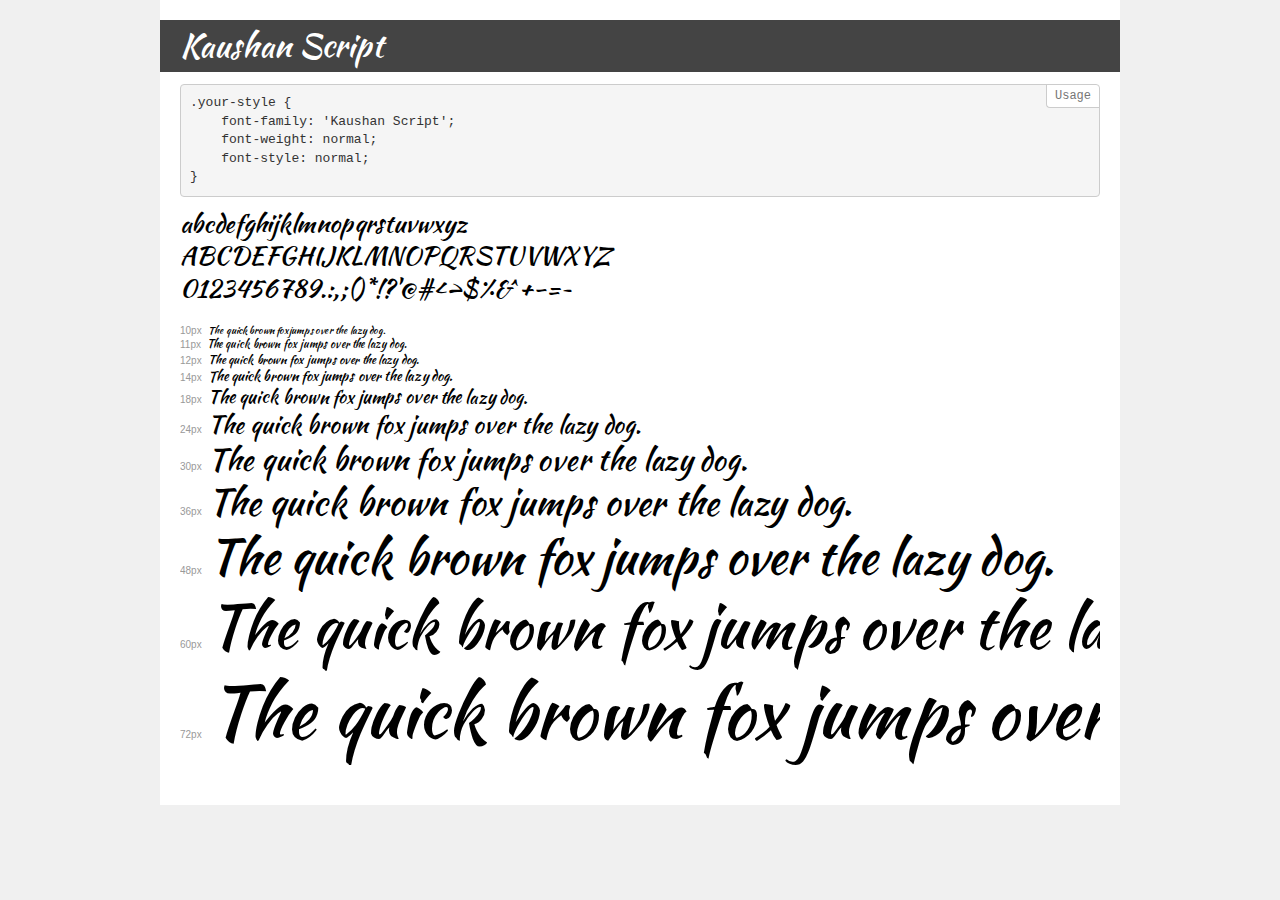
<file: assets/transfonter.org-20200728-084133/demo.html>
<!DOCTYPE html>
<html lang="en">
<head>
    <meta charset="utf-8">
    <meta http-equiv="X-UA-Compatible" content="IE=edge">
    <meta name="viewport" content="width=device-width, initial-scale=1">
    <meta name="robots" content="noindex, noarchive">
    <meta name="format-detection" content="telephone=no">
    <title>Transfonter demo</title>
    <link href="stylesheet.css" rel="stylesheet">
    <style>
        /*
        http://meyerweb.com/eric/tools/css/reset/
        v2.0 | 20110126
        License: none (public domain)
        */
        html, body, div, span, applet, object, iframe,
        h1, h2, h3, h4, h5, h6, p, blockquote, pre,
        a, abbr, acronym, address, big, cite, code,
        del, dfn, em, img, ins, kbd, q, s, samp,
        small, strike, strong, sub, sup, tt, var,
        b, u, i, center,
        dl, dt, dd, ol, ul, li,
        fieldset, form, label, legend,
        table, caption, tbody, tfoot, thead, tr, th, td,
        article, aside, canvas, details, embed,
        figure, figcaption, footer, header, hgroup,
        menu, nav, output, ruby, section, summary,
        time, mark, audio, video {
            margin: 0;
            padding: 0;
            border: 0;
            font-size: 100%;
            font: inherit;
            vertical-align: baseline;
        }
        /* HTML5 display-role reset for older browsers */
        article, aside, details, figcaption, figure,
        footer, header, hgroup, menu, nav, section {
            display: block;
        }
        body {
            line-height: 1;
        }
        ol, ul {
            list-style: none;
        }
        blockquote, q {
            quotes: none;
        }
        blockquote:before, blockquote:after,
        q:before, q:after {
            content: '';
            content: none;
        }
        table {
            border-collapse: collapse;
            border-spacing: 0;
        }
        /* demo styles */
        body {
            background: #f0f0f0;
            color: #000;
        }
        .page {
            background: #fff;
            width: 920px;
            margin: 0 auto;
            padding: 20px 20px 0 20px;
            overflow: hidden;
        }
        .font-container {
            overflow-x: auto;
            overflow-y: hidden;
            margin-bottom: 40px;
            line-height: 1.3;
            white-space: nowrap;
            padding-bottom: 5px;
        }
        h1 {
            position: relative;
            background: #444;
            font-size: 32px;
            color: #fff;
            padding: 10px 20px;
            margin: 0 -20px 12px -20px;
        }
        .letters {
            font-size: 25px;
            margin-bottom: 20px;
        }
        .s10:before {
            content: '10px';
        }
        .s11:before {
            content: '11px';
        }
        .s12:before {
            content: '12px';
        }
        .s14:before {
            content: '14px';
        }
        .s18:before {
            content: '18px';
        }
        .s24:before {
            content: '24px';
        }
        .s30:before {
            content: '30px';
        }
        .s36:before {
            content: '36px';
        }
        .s48:before {
            content: '48px';
        }
        .s60:before {
            content: '60px';
        }
        .s72:before {
            content: '72px';
        }
        .s10:before, .s11:before, .s12:before, .s14:before,
        .s18:before, .s24:before, .s30:before, .s36:before,
        .s48:before, .s60:before, .s72:before {
            font-family: Arial, sans-serif;
            font-size: 10px;
            font-weight: normal;
            font-style: normal;
            color: #999;
            padding-right: 6px;
        }
        pre {
            display: block;
            position: relative;
            padding: 9px;
            margin: 0 0 10px;
            font-family: Monaco, Menlo, Consolas, "Courier New", monospace;
            font-size: 13px;
            line-height: 1.428571429;
            color: #333;
            font-weight: normal;
            font-style: normal;
            background-color: #f5f5f5;
            border: 1px solid #ccc;
            overflow-x: auto;
            border-radius: 4px;
        }
        pre:after {
            display: block;
            position: absolute;
            right: 0;
            top: 0;
            content: 'Usage';
            line-height: 1;
            padding: 5px 8px;
            font-size: 12px;
            color: #767676;
            background-color: #fff;
            border: 1px solid #ccc;
            border-right: none;
            border-top: none;
            border-radius: 0 4px 0 4px;
            z-index: 10;
        }
        /* responsive */
        @media (max-width: 959px) {
            .page {
                width: auto;
                margin: 0;
            }
        }
    </style>
</head>
<body>
<div class="page">
    <div class="demo">
        <h1 style="font-family: 'Kaushan Script'; font-weight: normal; font-style: normal;">Kaushan Script</h1>
        <pre>.your-style {
    font-family: 'Kaushan Script';
    font-weight: normal;
    font-style: normal;
}</pre>
        <div class="font-container" style="font-family: 'Kaushan Script'; font-weight: normal; font-style: normal;">
            <p class="letters">
                abcdefghijklmnopqrstuvwxyz<br>
ABCDEFGHIJKLMNOPQRSTUVWXYZ<br>
                0123456789.:,;()*!?'@#<>$%&^+-=~
            </p>
            <p class="s10" style="font-size: 10px;">The quick brown fox jumps over the lazy dog.</p>
            <p class="s11" style="font-size: 11px;">The quick brown fox jumps over the lazy dog.</p>
            <p class="s12" style="font-size: 12px;">The quick brown fox jumps over the lazy dog.</p>
            <p class="s14" style="font-size: 14px;">The quick brown fox jumps over the lazy dog.</p>
            <p class="s18" style="font-size: 18px;">The quick brown fox jumps over the lazy dog.</p>
            <p class="s24" style="font-size: 24px;">The quick brown fox jumps over the lazy dog.</p>
            <p class="s30" style="font-size: 30px;">The quick brown fox jumps over the lazy dog.</p>
            <p class="s36" style="font-size: 36px;">The quick brown fox jumps over the lazy dog.</p>
            <p class="s48" style="font-size: 48px;">The quick brown fox jumps over the lazy dog.</p>
            <p class="s60" style="font-size: 60px;">The quick brown fox jumps over the lazy dog.</p>
            <p class="s72" style="font-size: 72px;">The quick brown fox jumps over the lazy dog.</p>
        </div>
    </div>
</div>
</body>
</html>
</file>
<file: assets/css/prettyPhoto.css>
div.pp_default .pp_top,div.pp_default .pp_top .pp_middle,div.pp_default .pp_top .pp_left,div.pp_default .pp_top .pp_right,div.pp_default .pp_bottom,div.pp_default .pp_bottom .pp_left,div.pp_default .pp_bottom .pp_middle,div.pp_default .pp_bottom .pp_right{height:13px}
div.pp_default .pp_top .pp_left{background:url(../images/prettyPhoto/default/sprite.png) -78px -93px no-repeat}
div.pp_default .pp_top .pp_middle{background:url(../images/prettyPhoto/default/sprite_x.png) top left repeat-x}
div.pp_default .pp_top .pp_right{background:url(../images/prettyPhoto/default/sprite.png) -112px -93px no-repeat}
div.pp_default .pp_content .ppt{color:#f8f8f8}
div.pp_default .pp_content_container .pp_left{background:url(../images/prettyPhoto/default/sprite_y.png) -7px 0 repeat-y;padding-left:13px}
div.pp_default .pp_content_container .pp_right{background:url(../images/prettyPhoto/default/sprite_y.png) top right repeat-y;padding-right:13px}
div.pp_default .pp_next:hover{background:url(../images/prettyPhoto/default/sprite_next.png) center right no-repeat;cursor:pointer}
div.pp_default .pp_previous:hover{background:url(../images/prettyPhoto/default/sprite_prev.png) center left no-repeat;cursor:pointer}
div.pp_default .pp_expand{background:url(../images/prettyPhoto/default/sprite.png) 0 -29px no-repeat;cursor:pointer;width:28px;height:28px}
div.pp_default .pp_expand:hover{background:url(../images/prettyPhoto/default/sprite.png) 0 -56px no-repeat;cursor:pointer}
div.pp_default .pp_contract{background:url(../images/prettyPhoto/default/sprite.png) 0 -84px no-repeat;cursor:pointer;width:28px;height:28px}
div.pp_default .pp_contract:hover{background:url(../images/prettyPhoto/default/sprite.png) 0 -113px no-repeat;cursor:pointer}
div.pp_default .pp_close{width:30px;height:30px;background:url(../images/prettyPhoto/default/sprite.png) 2px 1px no-repeat;cursor:pointer}
div.pp_default .pp_gallery ul li a{background:url(../images/prettyPhoto/default/default_thumb.png) center center #f8f8f8;border:1px solid #aaa}
div.pp_default .pp_social{margin-top:7px}
div.pp_default .pp_gallery a.pp_arrow_previous,div.pp_default .pp_gallery a.pp_arrow_next{position:static;left:auto}
div.pp_default .pp_nav .pp_play,div.pp_default .pp_nav .pp_pause{background:url(../images/prettyPhoto/default/sprite.png) -51px 1px no-repeat;height:30px;width:30px}
div.pp_default .pp_nav .pp_pause{background-position:-51px -29px}
div.pp_default a.pp_arrow_previous,div.pp_default a.pp_arrow_next{background:url(../images/prettyPhoto/default/sprite.png) -31px -3px no-repeat;height:20px;width:20px;margin:4px 0 0}
div.pp_default a.pp_arrow_next{left:52px;background-position:-82px -3px}
div.pp_default .pp_content_container .pp_details{margin-top:5px}
div.pp_default .pp_nav{clear:none;height:30px;width:110px;position:relative}
div.pp_default .pp_nav .currentTextHolder{font-family:Georgia;font-style:italic;color:#999;font-size:11px;left:75px;line-height:25px;position:absolute;top:2px;margin:0;padding:0 0 0 10px}
div.pp_default .pp_close:hover,div.pp_default .pp_nav .pp_play:hover,div.pp_default .pp_nav .pp_pause:hover,div.pp_default .pp_arrow_next:hover,div.pp_default .pp_arrow_previous:hover{opacity:0.7}
div.pp_default .pp_description{font-size:11px;font-weight:700;line-height:14px;margin:5px 50px 5px 0}
div.pp_default .pp_bottom .pp_left{background:url(../images/prettyPhoto/default/sprite.png) -78px -127px no-repeat}
div.pp_default .pp_bottom .pp_middle{background:url(../images/prettyPhoto/default/sprite_x.png) bottom left repeat-x}
div.pp_default .pp_bottom .pp_right{background:url(../images/prettyPhoto/default/sprite.png) -112px -127px no-repeat}
div.pp_default .pp_loaderIcon{background:url(../images/prettyPhoto/default/loader.gif) center center no-repeat}
div.light_rounded .pp_top .pp_left{background:url(../images/prettyPhoto/light_rounded/sprite.png) -88px -53px no-repeat}
div.light_rounded .pp_top .pp_right{background:url(../images/prettyPhoto/light_rounded/sprite.png) -110px -53px no-repeat}
div.light_rounded .pp_next:hover{background:url(../images/prettyPhoto/light_rounded/btnNext.png) center right no-repeat;cursor:pointer}
div.light_rounded .pp_previous:hover{background:url(../images/prettyPhoto/light_rounded/btnPrevious.png) center left no-repeat;cursor:pointer}
div.light_rounded .pp_expand{background:url(../images/prettyPhoto/light_rounded/sprite.png) -31px -26px no-repeat;cursor:pointer}
div.light_rounded .pp_expand:hover{background:url(../images/prettyPhoto/light_rounded/sprite.png) -31px -47px no-repeat;cursor:pointer}
div.light_rounded .pp_contract{background:url(../images/prettyPhoto/light_rounded/sprite.png) 0 -26px no-repeat;cursor:pointer}
div.light_rounded .pp_contract:hover{background:url(../images/prettyPhoto/light_rounded/sprite.png) 0 -47px no-repeat;cursor:pointer}
div.light_rounded .pp_close{width:75px;height:22px;background:url(../images/prettyPhoto/light_rounded/sprite.png) -1px -1px no-repeat;cursor:pointer}
div.light_rounded .pp_nav .pp_play{background:url(../images/prettyPhoto/light_rounded/sprite.png) -1px -100px no-repeat;height:15px;width:14px}
div.light_rounded .pp_nav .pp_pause{background:url(../images/prettyPhoto/light_rounded/sprite.png) -24px -100px no-repeat;height:15px;width:14px}
div.light_rounded .pp_arrow_previous{background:url(../images/prettyPhoto/light_rounded/sprite.png) 0 -71px no-repeat}
div.light_rounded .pp_arrow_next{background:url(../images/prettyPhoto/light_rounded/sprite.png) -22px -71px no-repeat}
div.light_rounded .pp_bottom .pp_left{background:url(../images/prettyPhoto/light_rounded/sprite.png) -88px -80px no-repeat}
div.light_rounded .pp_bottom .pp_right{background:url(../images/prettyPhoto/light_rounded/sprite.png) -110px -80px no-repeat}
div.dark_rounded .pp_top .pp_left{background:url(../images/prettyPhoto/dark_rounded/sprite.png) -88px -53px no-repeat}
div.dark_rounded .pp_top .pp_right{background:url(../images/prettyPhoto/dark_rounded/sprite.png) -110px -53px no-repeat}
div.dark_rounded .pp_content_container .pp_left{background:url(../images/prettyPhoto/dark_rounded/contentPattern.png) top left repeat-y}
div.dark_rounded .pp_content_container .pp_right{background:url(../images/prettyPhoto/dark_rounded/contentPattern.png) top right repeat-y}
div.dark_rounded .pp_next:hover{background:url(../images/prettyPhoto/dark_rounded/btnNext.png) center right no-repeat;cursor:pointer}
div.dark_rounded .pp_previous:hover{background:url(../images/prettyPhoto/dark_rounded/btnPrevious.png) center left no-repeat;cursor:pointer}
div.dark_rounded .pp_expand{background:url(../images/prettyPhoto/dark_rounded/sprite.png) -31px -26px no-repeat;cursor:pointer}
div.dark_rounded .pp_expand:hover{background:url(../images/prettyPhoto/dark_rounded/sprite.png) -31px -47px no-repeat;cursor:pointer}
div.dark_rounded .pp_contract{background:url(../images/prettyPhoto/dark_rounded/sprite.png) 0 -26px no-repeat;cursor:pointer}
div.dark_rounded .pp_contract:hover{background:url(../images/prettyPhoto/dark_rounded/sprite.png) 0 -47px no-repeat;cursor:pointer}
div.dark_rounded .pp_close{width:75px;height:22px;background:url(../images/prettyPhoto/dark_rounded/sprite.png) -1px -1px no-repeat;cursor:pointer}
div.dark_rounded .pp_description{margin-right:85px;color:#fff}
div.dark_rounded .pp_nav .pp_play{background:url(../images/prettyPhoto/dark_rounded/sprite.png) -1px -100px no-repeat;height:15px;width:14px}
div.dark_rounded .pp_nav .pp_pause{background:url(../images/prettyPhoto/dark_rounded/sprite.png) -24px -100px no-repeat;height:15px;width:14px}
div.dark_rounded .pp_arrow_previous{background:url(../images/prettyPhoto/dark_rounded/sprite.png) 0 -71px no-repeat}
div.dark_rounded .pp_arrow_next{background:url(../images/prettyPhoto/dark_rounded/sprite.png) -22px -71px no-repeat}
div.dark_rounded .pp_bottom .pp_left{background:url(../images/prettyPhoto/dark_rounded/sprite.png) -88px -80px no-repeat}
div.dark_rounded .pp_bottom .pp_right{background:url(../images/prettyPhoto/dark_rounded/sprite.png) -110px -80px no-repeat}
div.dark_rounded .pp_loaderIcon{background:url(../images/prettyPhoto/dark_rounded/loader.gif) center center no-repeat}
div.dark_square .pp_left,div.dark_square .pp_middle,div.dark_square .pp_right,div.dark_square .pp_content{background:#000}
div.dark_square .pp_description{color:#fff;margin:0 85px 0 0}
div.dark_square .pp_loaderIcon{background:url(../images/prettyPhoto/dark_square/loader.gif) center center no-repeat}
div.dark_square .pp_expand{background:url(../images/prettyPhoto/dark_square/sprite.png) -31px -26px no-repeat;cursor:pointer}
div.dark_square .pp_expand:hover{background:url(../images/prettyPhoto/dark_square/sprite.png) -31px -47px no-repeat;cursor:pointer}
div.dark_square .pp_contract{background:url(../images/prettyPhoto/dark_square/sprite.png) 0 -26px no-repeat;cursor:pointer}
div.dark_square .pp_contract:hover{background:url(../images/prettyPhoto/dark_square/sprite.png) 0 -47px no-repeat;cursor:pointer}
div.dark_square .pp_close{width:75px;height:22px;background:url(../images/prettyPhoto/dark_square/sprite.png) -1px -1px no-repeat;cursor:pointer}
div.dark_square .pp_nav{clear:none}
div.dark_square .pp_nav .pp_play{background:url(../images/prettyPhoto/dark_square/sprite.png) -1px -100px no-repeat;height:15px;width:14px}
div.dark_square .pp_nav .pp_pause{background:url(../images/prettyPhoto/dark_square/sprite.png) -24px -100px no-repeat;height:15px;width:14px}
div.dark_square .pp_arrow_previous{background:url(../images/prettyPhoto/dark_square/sprite.png) 0 -71px no-repeat}
div.dark_square .pp_arrow_next{background:url(../images/prettyPhoto/dark_square/sprite.png) -22px -71px no-repeat}
div.dark_square .pp_next:hover{background:url(../images/prettyPhoto/dark_square/btnNext.png) center right no-repeat;cursor:pointer}
div.dark_square .pp_previous:hover{background:url(../images/prettyPhoto/dark_square/btnPrevious.png) center left no-repeat;cursor:pointer}
div.light_square .pp_expand{background:url(../images/prettyPhoto/light_square/sprite.png) -31px -26px no-repeat;cursor:pointer}
div.light_square .pp_expand:hover{background:url(../images/prettyPhoto/light_square/sprite.png) -31px -47px no-repeat;cursor:pointer}
div.light_square .pp_contract{background:url(../images/prettyPhoto/light_square/sprite.png) 0 -26px no-repeat;cursor:pointer}
div.light_square .pp_contract:hover{background:url(../images/prettyPhoto/light_square/sprite.png) 0 -47px no-repeat;cursor:pointer}
div.light_square .pp_close{width:75px;height:22px;background:url(../images/prettyPhoto/light_square/sprite.png) -1px -1px no-repeat;cursor:pointer}
div.light_square .pp_nav .pp_play{background:url(../images/prettyPhoto/light_square/sprite.png) -1px -100px no-repeat;height:15px;width:14px}
div.light_square .pp_nav .pp_pause{background:url(../images/prettyPhoto/light_square/sprite.png) -24px -100px no-repeat;height:15px;width:14px}
div.light_square .pp_arrow_previous{background:url(../images/prettyPhoto/light_square/sprite.png) 0 -71px no-repeat}
div.light_square .pp_arrow_next{background:url(../images/prettyPhoto/light_square/sprite.png) -22px -71px no-repeat}
div.light_square .pp_next:hover{background:url(../images/prettyPhoto/light_square/btnNext.png) center right no-repeat;cursor:pointer}
div.light_square .pp_previous:hover{background:url(../images/prettyPhoto/light_square/btnPrevious.png) center left no-repeat;cursor:pointer}
div.facebook .pp_top .pp_left{background:url(../images/prettyPhoto/facebook/sprite.png) -88px -53px no-repeat}
div.facebook .pp_top .pp_middle{background:url(../images/prettyPhoto/facebook/contentPatternTop.png) top left repeat-x}
div.facebook .pp_top .pp_right{background:url(../images/prettyPhoto/facebook/sprite.png) -110px -53px no-repeat}
div.facebook .pp_content_container .pp_left{background:url(../images/prettyPhoto/facebook/contentPatternLeft.png) top left repeat-y}
div.facebook .pp_content_container .pp_right{background:url(../images/prettyPhoto/facebook/contentPatternRight.png) top right repeat-y}
div.facebook .pp_expand{background:url(../images/prettyPhoto/facebook/sprite.png) -31px -26px no-repeat;cursor:pointer}
div.facebook .pp_expand:hover{background:url(../images/prettyPhoto/facebook/sprite.png) -31px -47px no-repeat;cursor:pointer}
div.facebook .pp_contract{background:url(../images/prettyPhoto/facebook/sprite.png) 0 -26px no-repeat;cursor:pointer}
div.facebook .pp_contract:hover{background:url(../images/prettyPhoto/facebook/sprite.png) 0 -47px no-repeat;cursor:pointer}
div.facebook .pp_close{width:22px;height:22px;background:url(../images/prettyPhoto/facebook/sprite.png) -1px -1px no-repeat;cursor:pointer}
div.facebook .pp_description{margin:0 37px 0 0}
div.facebook .pp_loaderIcon{background:url(../images/prettyPhoto/facebook/loader.gif) center center no-repeat}
div.facebook .pp_arrow_previous{background:url(../images/prettyPhoto/facebook/sprite.png) 0 -71px no-repeat;height:22px;margin-top:0;width:22px}
div.facebook .pp_arrow_previous.disabled{background-position:0 -96px;cursor:default}
div.facebook .pp_arrow_next{background:url(../images/prettyPhoto/facebook/sprite.png) -32px -71px no-repeat;height:22px;margin-top:0;width:22px}
div.facebook .pp_arrow_next.disabled{background-position:-32px -96px;cursor:default}
div.facebook .pp_nav{margin-top:0}
div.facebook .pp_nav p{font-size:15px;padding:0 3px 0 4px}
div.facebook .pp_nav .pp_play{background:url(../images/prettyPhoto/facebook/sprite.png) -1px -123px no-repeat;height:22px;width:22px}
div.facebook .pp_nav .pp_pause{background:url(../images/prettyPhoto/facebook/sprite.png) -32px -123px no-repeat;height:22px;width:22px}
div.facebook .pp_next:hover{background:url(../images/prettyPhoto/facebook/btnNext.png) center right no-repeat;cursor:pointer}
div.facebook .pp_previous:hover{background:url(../images/prettyPhoto/facebook/btnPrevious.png) center left no-repeat;cursor:pointer}
div.facebook .pp_bottom .pp_left{background:url(../images/prettyPhoto/facebook/sprite.png) -88px -80px no-repeat}
div.facebook .pp_bottom .pp_middle{background:url(../images/prettyPhoto/facebook/contentPatternBottom.png) top left repeat-x}
div.facebook .pp_bottom .pp_right{background:url(../images/prettyPhoto/facebook/sprite.png) -110px -80px no-repeat}
div.pp_pic_holder a:focus{outline:none}
div.pp_overlay{background:#000;display:none;left:0;position:absolute;top:0;width:100%;z-index:9500}
div.pp_pic_holder{display:none;position:absolute;width:100px;z-index:10000}
.pp_content{height:40px;min-width:40px}
* html .pp_content{width:40px}
.pp_content_container{position:relative;text-align:left;width:100%}
.pp_content_container .pp_left{padding-left:20px}
.pp_content_container .pp_right{padding-right:20px}
.pp_content_container .pp_details{float:left;margin:10px 0 2px}
.pp_description{display:none;margin:0}
.pp_social{float:left;margin:0}
.pp_social .facebook{float:left;margin-left:5px;width:55px;overflow:hidden}
.pp_social .twitter{float:left}
.pp_nav{clear:right;float:left;margin:3px 10px 0 0}
.pp_nav p{float:left;white-space:nowrap;margin:2px 4px}
.pp_nav .pp_play,.pp_nav .pp_pause{float:left;margin-right:4px;text-indent:-10000px}
a.pp_arrow_previous,a.pp_arrow_next{display:block;float:left;height:15px;margin-top:3px;overflow:hidden;text-indent:-10000px;width:14px}
.pp_hoverContainer{position:absolute;top:0;width:100%;z-index:2000}
.pp_gallery{display:none;left:50%;margin-top:-50px;position:absolute;z-index:10000}
.pp_gallery div{float:left;overflow:hidden;position:relative}
.pp_gallery ul{float:left;height:35px;position:relative;white-space:nowrap;margin:0 0 0 5px;padding:0}
.pp_gallery ul a{border:1px rgba(0,0,0,0.5) solid;display:block;float:left;height:33px;overflow:hidden}
.pp_gallery ul a img{border:0}
.pp_gallery li{display:block;float:left;margin:0 5px 0 0;padding:0}
.pp_gallery li.default a{background:url(../images/prettyPhoto/facebook/default_thumbnail.gif) 0 0 no-repeat;display:block;height:33px;width:50px}
.pp_gallery .pp_arrow_previous,.pp_gallery .pp_arrow_next{margin-top:7px!important}
a.pp_next{background:url(../images/prettyPhoto/light_rounded/btnNext.png) 10000px 10000px no-repeat;display:block;float:right;height:100%;text-indent:-10000px;width:49%}
a.pp_previous{background:url(../images/prettyPhoto/light_rounded/btnNext.png) 10000px 10000px no-repeat;display:block;float:left;height:100%;text-indent:-10000px;width:49%}
a.pp_expand,a.pp_contract{cursor:pointer;display:none;height:20px;position:absolute;right:30px;text-indent:-10000px;top:10px;width:20px;z-index:20000}
a.pp_close{position:absolute;right:0;top:0;display:block;line-height:22px;text-indent:-10000px}
.pp_loaderIcon{display:block;height:24px;left:50%;position:absolute;top:50%;width:24px;margin:-12px 0 0 -12px}
#pp_full_res{line-height:1!important}
#pp_full_res .pp_inline{text-align:left}
#pp_full_res .pp_inline p{margin:0 0 15px}
div.ppt{color:#fff;display:none;font-size:17px;z-index:9999;margin:0 0 5px 15px}
div.pp_default .pp_content,div.light_rounded .pp_content{background-color:#fff}
div.pp_default #pp_full_res .pp_inline,div.light_rounded .pp_content .ppt,div.light_rounded #pp_full_res .pp_inline,div.light_square .pp_content .ppt,div.light_square #pp_full_res .pp_inline,div.facebook .pp_content .ppt,div.facebook #pp_full_res .pp_inline{color:#000}
div.pp_default .pp_gallery ul li a:hover,div.pp_default .pp_gallery ul li.selected a,.pp_gallery ul a:hover,.pp_gallery li.selected a{border-color:#fff}
div.pp_default .pp_details,div.light_rounded .pp_details,div.dark_rounded .pp_details,div.dark_square .pp_details,div.light_square .pp_details,div.facebook .pp_details{position:relative}
div.light_rounded .pp_top .pp_middle,div.light_rounded .pp_content_container .pp_left,div.light_rounded .pp_content_container .pp_right,div.light_rounded .pp_bottom .pp_middle,div.light_square .pp_left,div.light_square .pp_middle,div.light_square .pp_right,div.light_square .pp_content,div.facebook .pp_content{background:#fff}
div.light_rounded .pp_description,div.light_square .pp_description{margin-right:85px}
div.light_rounded .pp_gallery a.pp_arrow_previous,div.light_rounded .pp_gallery a.pp_arrow_next,div.dark_rounded .pp_gallery a.pp_arrow_previous,div.dark_rounded .pp_gallery a.pp_arrow_next,div.dark_square .pp_gallery a.pp_arrow_previous,div.dark_square .pp_gallery a.pp_arrow_next,div.light_square .pp_gallery a.pp_arrow_previous,div.light_square .pp_gallery a.pp_arrow_next{margin-top:12px!important}
div.light_rounded .pp_arrow_previous.disabled,div.dark_rounded .pp_arrow_previous.disabled,div.dark_square .pp_arrow_previous.disabled,div.light_square .pp_arrow_previous.disabled{background-position:0 -87px;cursor:default}
div.light_rounded .pp_arrow_next.disabled,div.dark_rounded .pp_arrow_next.disabled,div.dark_square .pp_arrow_next.disabled,div.light_square .pp_arrow_next.disabled{background-position:-22px -87px;cursor:default}
div.light_rounded .pp_loaderIcon,div.light_square .pp_loaderIcon{background:url(../images/prettyPhoto/light_rounded/loader.gif) center center no-repeat}
div.dark_rounded .pp_top .pp_middle,div.dark_rounded .pp_content,div.dark_rounded .pp_bottom .pp_middle{background:url(../images/prettyPhoto/dark_rounded/contentPattern.png) top left repeat}
div.dark_rounded .currentTextHolder,div.dark_square .currentTextHolder{color:#c4c4c4}
div.dark_rounded #pp_full_res .pp_inline,div.dark_square #pp_full_res .pp_inline{color:#fff}
.pp_top,.pp_bottom{height:20px;position:relative}
* html .pp_top,* html .pp_bottom{padding:0 20px}
.pp_top .pp_left,.pp_bottom .pp_left{height:20px;left:0;position:absolute;width:20px}
.pp_top .pp_middle,.pp_bottom .pp_middle{height:20px;left:20px;position:absolute;right:20px}
* html .pp_top .pp_middle,* html .pp_bottom .pp_middle{left:0;position:static}
.pp_top .pp_right,.pp_bottom .pp_right{height:20px;left:auto;position:absolute;right:0;top:0;width:20px}
.pp_fade,.pp_gallery li.default a img{display:none}
</file>
<file: assets/css/unslider.css>
.unslider{overflow:auto;margin:0;padding:0}.unslider-wrap{position:relative}.unslider-wrap.unslider-carousel>li{float:left}.unslider-vertical>ul{height:100%}.unslider-vertical li{float:none;width:100%}.unslider-fade{position:relative}.unslider-fade .unslider-wrap li{position:absolute;left:0;top:0;right:0;z-index:8}.unslider-fade .unslider-wrap li.unslider-active{z-index:10}.unslider li,.unslider ol,.unslider ul{list-style:none;margin:0;padding:0;border:none}.unslider-arrow{position:absolute;left:20px;z-index:2;cursor:pointer}.unslider-arrow.next{left:auto;right:20px}
</file>
<file: assets/css/unslider-dots.css>
/**
 *   Here's where everything gets included. You don't need
 *   to change anything here, and doing so might break
 *   stuff. Here be dragons and all that.
 */
/**
 *   Default variables
 *
 *   While these can be set with JavaScript, it's probably
 *   better and faster to just set them here, compile to
 *   CSS and include that instead to use some of that
 *   hardware-accelerated goodness.
 */
.unslider-nav ol {
  list-style: none;
  text-align: center;
}
.unslider-nav ol li {
  display: inline-block;
  width: 6px;
  height: 6px;
  margin: 0 4px;
  background: transparent;
  border-radius: 5px;
  overflow: hidden;
  text-indent: -999em;
  border: 2px solid #fff;
  cursor: pointer;
}
.unslider-nav ol li.unslider-active {
  background: #fff;
  cursor: default;
}
</file>
<file: assets/css/style.css>
/**********************************************************
*  	Theme Name:  MOGO
*	Theme URI: http://
*	Description:  Single page web template
*	Author: European IT
*	Author URI: 
*	Version: 1.0        
*
***********************************************************/

/**********************************************************
*******************  CSS TABLE OF CONTENT   ***************
*
*   1. GLOBAL AREA 
*  
*           HOME PAGE:
*   2. HEADER SECTION 

**************************************************************/

/*************************************************************
****************** START GLOABAL AREA CSS ********************
**************************************************************/
*{
    box-sizing: border-box;
}
html{
    width: 100%;
    overflow-x: hidden;
}
body{
    width: 100%;
    position: relative;
    overflow-x: hidden;
    font-family: 'Roboto', sans-serif;
    font-size: 15px;
    font-weight: 400;
    color:#999999;
}
/* fonts */
@font-face {
    font-family: 'Kaushan Script';
    src: url('../fonts/KaushanScript-Regular.eot');
    src: url('../fonts/KaushanScript-Regular.eot?#iefix') format('embedded-opentype'),
        url('../fonts/KaushanScript-Regular.woff2') format('woff2'),
        url('../fonts/KaushanScript-Regular.woff') format('woff'),
        url('../fonts/KaushanScript-Regular.ttf') format('truetype');
    font-weight: 400;
    font-style: normal;
    font-display: swap;
}
/* fonts */
h1,h2,h3,h4,h5,h6,p{
    margin:0;
    padding: 0;
}
ul{
    list-style: none;
    margin: 0;
    padding: 0;
}
a:hover{
    text-decoration: none;
}
h1 {
	font-size: 79px;
	font-family: 'Montserrat', sans-serif;
	font-weight: 700;
	color: #fff;
	line-height: 74px;
	text-transform: uppercase;
}
h2{
    font-family: 'Montserrat', sans-serif;
    font-weight: 700;
    font-size: 30px;
}

h3 {
	font-family: 'Kaushan Script';
	font-weight: 400;
	font-size: 50px;
	color: #fff;
	margin-bottom: 21px;
}
h4{
    font-family: 'Kaushan Script';
    font-weight: 400;
    font-size: 24px;
}
h5{
    font-family: 'Montserrat', sans-serif;
    font-weight: 400;
    font-size: 24px;
}
h6 {
	font-family: 'Montserrat', sans-serif;
	font-weight: 600;
	font-size: 14px;
	color: #333333;
	text-transform: uppercase;
	letter-spacing: 1px;
}
a{
    font-family: 'Montserrat', sans-serif;
    font-weight: 400;
    font-size: 14px;
}
.section-padding{
    padding: 90px 0 !important;
}
.section-title{
    position: relative;
    z-index: 99;
}
.section-title h2 {
	text-transform: uppercase;
	color: #333333;
	position: relative;
	padding-bottom: 40px;
	margin-bottom: 40px;
}
.section-title h2::after {
	position: absolute;
	content: "";
	width: 70px;
	height: 3px;
	background-color: #ff9999;
	left: 50%;
    transform: translateX(-50%);
    bottom:0;
}
.section-title h4 {
	color: #333333;
	font-size: 24px;
	padding-bottom: 12px;
}
.section-title p {
    max-width: 944px;
    margin: 0 auto;
}
.pt-90{
	padding-top:90px !important;
}
.mt-90{
	margin-top:90px !important;
}
/*************************************************************
******************** END GLOABAL AREA CSS ********************
**************************************************************/

/*************************************************************
********************   START HEADER SECTION ******************
**************************************************************/
.header-section{
    background-image: url(../images/header/header-bg.jpg);
    background-repeat:no-repeat;
    background-position:center;
    background-size: cover;
    position: relative;
}
.header-inner{
    position: relative;
    background: linear-gradient(180deg, rgba(244,140,131,.9) 0%, rgba(252,227,137,.9) 100%);
}
.header-section .navbar .navbar-brand {
	font-size: 25px;
	font-family: 'Montserrat', sans-serif !important;
	font-weight: 700 !important;
}
.navbar{
    padding-top:20px !important;
}
.navbar .nav-link {
	font-size: 14px;
	font-weight: 400;
	font-family: 'Montserrat', sans-serif;
	text-transform: uppercase;
	margin-left: 28px;
	border-bottom: 2px solid transparent !important;
    color: #fff !important;
    transition:.5s all;
}
.navbar .nav-link:hover{
    color:#ffcc99 !important;
    border-bottom:2px solid #ffcc99 !important;
}
.carousel-inner {
	padding: 80px 0 174px 0;
}
.carousel-item-inner h1{
    margin-bottom:70px !important;
}
.carousel-item-inner a {
	color: #fff;
	padding: 10px 31px;
	border: 3px solid #fff;
	font-size: 14px;
	font-weight: 700;
    text-transform: uppercase;
    position: relative;
}
.carousel-item-inner a::before {
	content: "";
	position: absolute;
	width: 60px;
	height: 3px;
	left: 50%;
	top: -35px !important;
	transform: translateX(-50%);
	background: #fff;
}
.carousel-indicators {
    padding-bottom:28px !important;
	padding-left: 0;
	margin-right: 0%;
	margin-left: 0%;
}
.carousel-indicators li {
	width: 28%;
    margin-right: 30px;
    text-indent: initial !important;
    position:relative;
}
.carousel-indicators li:nth-child(1)::after {
	content: "";
	position: absolute;
	width: 57px;
	height: 3px;
	background-color: #ff9999 !important;
	left: 0;
    top: 0px;
    transition:.5s all;
}
.carousel-indicators li:nth-child(3)::after, .carousel-indicators li:nth-child(2)::after {
	content: "";
	position: absolute;
	width: 0px;
	height: 3px;
	background-color: #ff9999 !important;
	left: 0;
    top: 0px;
    transition:.5s all;
}
.carousel-indicators li:nth-child(3)::after, .carousel-indicators li:nth-child(2)::after, .carousel-indicators li:nth-child(4)::after {
	content: "";
	position: absolute;
	width: 0px;
	height: 3px;
	background-color: #ff9999 !important;
	left: 0;
    top: 0px;
    transition:.5s all;
}
.carousel-indicators li:hover:nth-child(1)::after{
    width:100% !important;
}
.carousel-indicators li:hover:nth-child(3)::after, .carousel-indicators li:hover:nth-child(2)::after, .carousel-indicators li:hover:nth-child(4)::after{
    width:100% !important;
}
.carousel-indicators h5 {
	color: #fff !important;
	text-transform: uppercase;
	font-size: 16px !important;
	font-weight: 400 !important;
	padding-top: 10px;
}
.carousel-indicators h5 span {
	font-weight: 700;
	font-size: 22px;
}
/*************************************************************
*******************     END HEADER SECTION  ******************
**************************************************************/

/*************************************************************
*******************   START ABOUT  SECTION  ******************
**************************************************************/
.about-single-item{
    position: relative;
    overflow: hidden;
    transition:.3s all;
}
.about-single-item:hover{
    box-shadow: 10px 10px #99cccc;
}
.about-single-item img{
    width:100%;
}
.about-single-item .about-item-overlay {
	position: absolute;
	width: 100%;
	background: linear-gradient(180deg, rgba(244,140,131,.9) 0%, rgba(252,227,137,.9) 100%);
	height: 100%;
	text-align: center;
	padding-top: 83px;
	color: #fff;
    transition: .3s all !important;
    top:100%;
    left:0;
}
.about-single-item .about-item-overlay .about-item-overlay-icon i {
	font-size: 28px;
}
.about-single-item .about-item-overlay .about-item-overlay-text h6 {
	font-size: 18px;
	text-transform: uppercase;
	padding-top: 7px;
}

.about-single-item:hover .about-item-overlay{
    top:0;
    transition:.3s all !important;
}
.pt-90{
    padding-top:90px !important;
}

/*************************************************************
*******************   END ABOUT  SECTION    ******************
**************************************************************/

/*************************************************************
*******************   START COUNTER  SECTION   ***************
**************************************************************/
.counterup-section{
    background-color: #99cccc;
}
.counter-up {
	border-left: 1px solid #fff;
	padding: 54px 0px;
	box-sizing: border-box;
}
.border-right{
    border-right:1px solid #fff;
}
.counterup-section .counter-up span {
	font-size: 70px;
	color: #fff;
	font-family: 'Montserrat', sans-serif !important;
	font-weight: 900;
}
.counterup-section .counter-up p{
    font-family: 'Montserrat', sans-serif !important;
    font-weight: 400;
    font-size: 14px;
    color:#fff;
    text-transform: uppercase;
}
.last-border{
    border-right:1px solid #fff;
}
/*************************************************************
*******************   END COUNTER  SECTION     ***************
**************************************************************/

/*************************************************************
*******************   START SERVICES  SECTION   **************
**************************************************************/
.single-service .single-service-icon{
   
}
.single-service .single-service-icon i{
    color:#95e1d3;
    font-size: 28px;
 }
 .single-service-text {
	padding: 0 0 0 16px;
}
 .single-service-text h6 {
	margin-bottom: 10px;
}
.service-top {
	border-bottom: 1px solid #e5e5e5;
	padding-bottom: 50px;
	margin-bottom: 50px;
	margin-top: 20px;
}
/*************************************************************
*******************   END SERVICES  SECTION     **************
**************************************************************/

/*************************************************************
*******************   START UNIQUE DESIGN  SECTION  **********
**************************************************************/
.unique-design-section{
    width: 100%;
    background-image: url(../images/unique-design/unique-bg.jpg);
    background-repeat: no-repeat;
    background-size: cover;
    background-position: center;
    position: relative;
    padding-bottom: 0 !important;
}
.unique-design-section::after {
	position: absolute;
	content: "";
	width: 100%;
	height: 100%;
	left: 0;
	top: 0;
	background: #fffffff7;
	opacity: .8;
}
.unique-design{
    position: relative;
    z-index: 99
}
.unique-design img {
    margin-bottom: -52px;
}
/*************************************************************
*******************   END UNIQUE DESIGN  SECTION  ************

/*************************************************************
*******************   START WHAT WE DO  SECTION  *************
**************************************************************/
.what-we-do-section{}
.what-we-do-section .card-header{
	position: relative;
	border:none;
	background-color: #fff !important;
}
.what-we-do-section .card-header h6 a{
	color: #333333 !important; 
}
.what-we-do-section .card{
	border:1px solid #dddddd !important;
	margin-bottom: 8px !important;
	border-radius: 0px !important;
}	
.what-we-do-section .card .card-body{
	border-top:1px solid #dddddd !important;
}
.what-we-do-section .card .card-body p {
	font-style: italic !important;
	font-size: 14px;
	font-weight: 400 !important;
	line-height: 23px;
	height: 132px;
}
.what-we-do-section .card-header::after {
	content: "\f107";
	position: absolute;
	width: 40px;
	height: 40px;
	font-family: "Font Awesome 5 free";
	font-weight: 900;
	right: -2px;
	top: 6px;
	font-size: 22px;
}
.what-we-do-section .custom-icon.show::after {
	content: "\f106";
	position: absolute;
	width: 30px;
	height: 30px;
	font-family: "Font Awesome 5 free";
	font-weight: 900;
	right: 8px;
	top: 6px;
	font-size: 22px;
	background-color: #fff !important;
}
/* scrollbar */
.mCSB_scrollTools .mCSB_draggerRail {
	width: 4px !important;
}
.mCSB_scrollTools .mCSB_dragger .mCSB_dragger_bar {
	background-color: #31acac;
	height: 80px;
}
.mCSB_scrollTools .mCSB_dragger:hover .mCSB_dragger_bar {
	background-color: #31acac;
	filter: "alpha(opacity=85)";
	-ms-filter: "alpha(opacity=85)";
}
/*************************************************************
*******************   END WHAT WE DO  SECTION    *************
**************************************************************/

/*************************************************************
*******************  START  CLIENT FEADBACK  SECTION  ********
**************************************************************/
.client-feadback {
	background-color: #dddddd63;
	padding: 50px 0;
}
.feadback-text{
	padding-left:65px;
}
.feadback-text P {
	line-height: 27px;
	font-style: italic;
	font-size: 17px;
	margin-top: 11px;
}
.feadback-text h4 {
	position: relative;
	padding-left: 80px;
	color: #333333 !important;
	margin-top: 12px;
}
.feadback-text h4::before {
	content: "";
	width: 60px;
	position: absolute;
	height: 3px;
	background: #ff9999;
	left: 0px;
	top: 50%;
	transform: translateY(-50%);
}
.unslider-arrow.prev {
	left: -60px;
	top: 50%;
	transform: translateY(-50%);
}
.unslider-arrow.next {
	right: -60px;
	top: 50%;
	transform: translateY(-50%);
}
.unslider-nav ol li{
	display: none;
}
.feadback-padding {
	padding-left: 8px !important;
	padding-top: 9px !important;
}
/*************************************************************
*******************   END CLIENT FEADBACK  SECTION   *********
**************************************************************/

/*************************************************************
*******************  START MEET OUR TEAM   SECTION   *********
**************************************************************/
.single-team-content {
	text-align: center;
	margin-top: 30px;
}
.single-team-content p {
	font-style: italic;
	margin-top: 6px;
	font-size: 14px;
}
.single-team.about-item-overlay{
	position: relative;
}
.single-team .about-item-overlay .about-item-overlay-icon {
	position: absolute;
	top: 50%;
	left: 50%;
	transform: translate(-50%, -50%);
	width: 100%;
}
.single-team .about-item-overlay-icon i {
	font-size: 30px !important;
	color: #F38181 !important;
	width: 60px;
	height: 60px;
	line-height: 60px;
	background: #FCE389;
	transition: .5s all;
	margin-right: -2px;
}
.single-team .about-item-overlay-icon i:hover{
	color:#fff !important;
	background-color:#F38181;
}
/*************************************************************
*******************  END MEET OUR TEAM   SECTION   ***********
**************************************************************/

/*************************************************************
*******************  START TESTIMONIAL SECTION     ***********
**************************************************************/
.testimonial-section{
	padding:50px 0;
	background-color: #dddddd63;
}
.owl-carousel .owl-item img {
	display: inline-block;
	width: unset !important;
	margin: 0 auto;
}
/*************************************************************
*******************  END TESTIMONIAL SECTION       ***********
**************************************************************/

/*************************************************************
*******************  START OUR WORK SECTION        ***********
**************************************************************/
.sinle-work{
	width:100%;
	transition: .5s all !important;
}
.single-work-img{
	width:100%;
	position: relative;
	
}
.single-work-overlay{
	position: absolute;
	width:100%;
	height:100%;
	left:0;
	top:0;
	
	
}
.single-work-content {
	position: absolute;
	left: 50%;
	top: 50%;
	transform: translate(-50%, -50%);
	width: 100%;
	text-align: center;
	visibility: hidden;
	
	
}
.sinle-work:hover .single-work-content{
	visibility: visible;
	transition:.5s all;
}
.single-work-content h6 {
	color: #fff;
	margin-bottom: 9px;
}
.single-work-content p {
	font-style: italic;
	margin-top: 6px;
	font-size: 14px;
	color:#fff !important
}
.sinle-work:hover .single-work-overlay{
	background-image: linear-gradient(180deg, rgba(244,140,131,.9) 0%, rgba(252,227,137,.9) 100%);
	transition: .5s all !important;
}

/*************************************************************
*******************  END OUR WORK SECTION          ***********
**************************************************************/

/*************************************************************
*******************  START HAPPY CLIENT  SECTION   ***********
**************************************************************/
.happy-client-section{
	background-image: url('../images/happy-client/happy-client-bg.jpg');
	background-repeat: no-repeat;
	background-position: center;
	background-size: cover;
	position: relative;
}
.happy-client-section::after {
	position: absolute;
	content: "";
	width: 100%;
	height: 100%;
	left: 0;
	top: 0;
	background: #fffffff7;
	opacity: .8;
}
.happy-client-area{
	width:100%;
	position: relative;
	z-index: 9;
}
.happy-client-area .client-img img{
	width:100%;
}
.happy-client-area .happy-client-content{}
.happy-client-area .happy-client-content h6{
	font-size:14px;
	color:#333333;
}
.happy-client-area .happy-client-content .sub-heading{
	font-style: italic;
	margin-top: 6px;
	font-size: 15px;
	position: relative;
	margin-bottom: 20px;
	padding-bottom: 20px;
	display: inline-block;
}
.happy-client-area .happy-client-content .sub-heading::before {
	content: "";
	position: absolute;
	width: 70px;
	height: 3px;
	background-color: #ff9999;
	left: 50%;
	transform: translateX(-50%);
	top: 42px;
}
.happy-client-area .happy-client-content .pera p{
	font-style: normal;
	line-height: 23px;
	/* letter-spacing: 1px; */
	font-size: 15px;
	padding-right:15px;
}
.mt-75{
	margin-top:75px;
}
.sinlge-blog .card {
	border: 0px !important;
	border-radius: 0px !important;
}
.card-img, .card-img-top {
	border-top-left-radius:0px !important;
	border-top-right-radius:0px !important;
}
.card-image{
	position: relative;
}
.blog-date {
	width: 65px;
	height: 70px;
	background: #95E1D4;
	text-align: center;
	padding: 7px 0 14px 0;
	position: absolute;
	bottom: 0;
	left: -12px;
}

.blog-date .card-body h2{
	color:#fff;
}
.blog-date .blog-text{
	color:#fff;
	margin-bottom:20px !important;
	
}

/* blog icon */
.blog-icon{}
.blog-icon ul {
	overflow: hidden;
	border-top: 1px solid #dddddd;
	padding-top: 20px;
}
.blog-icon ul li {
	float: left;
	margin-right: 19px;
}
.blog-icon ul li a {
	font-size: 14px !important;
	color: #333333 !important;
	font-weight: 200 !important;
	font-style:italic;
}
.blog-icon ul li i {
	color: #95E1D4;
	font-size: 16px;
	margin-right: 5px;
}
/*************************************************************
*******************  END HAPPY CLIENT  SECTION     ***********
**************************************************************/



/*************************************************************
*************	   START FOOTER SECTION	    	**************
**************************************************************/

/*************************************************************
*************	   END FOOTER SECTION	    	**************
**************************************************************/
</file>
<file: assets/css/responsive.css>
@media(max-width:1199px){
    .counter-up{
        border:0;
    }
}
</file>
<file: assets/transfonter.org-20200728-084133/stylesheet.css>
@font-face {
    font-family: 'Kaushan Script';
    src: url('KaushanScript-Regular.woff2') format('woff2'),
        url('KaushanScript-Regular.woff') format('woff'),
        url('KaushanScript-Regular.ttf') format('truetype');
    font-weight: normal;
    font-style: normal;
    font-display: swap;
}
</file>
